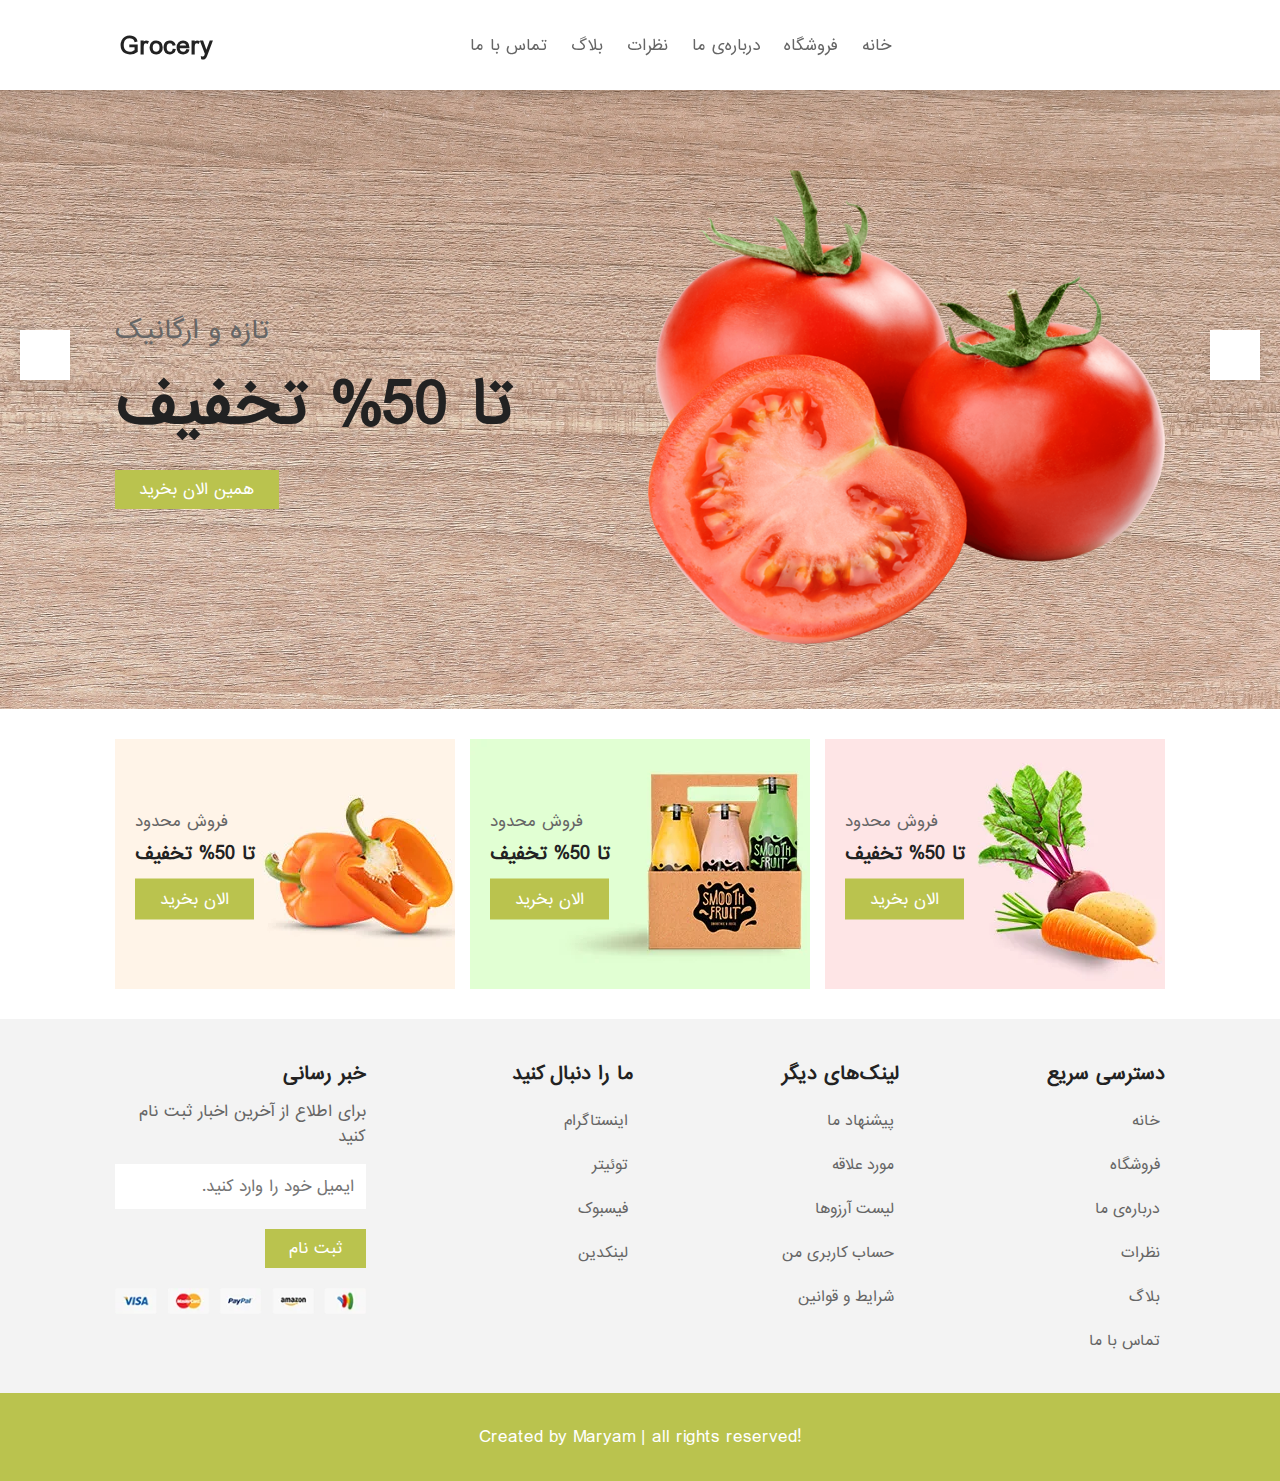
<file: index.html>
<!DOCTYPE html>
<html lang="en">
<head>
    <meta charset="UTF-8">
    <meta http-equiv="X-UA-Compatible" content="IE=edge">
    <meta name="viewport" content="width=device-width, initial-scale=1.0">
    <title>خوار و بار فروشی</title>
    <link rel="stylesheet" href="https://pro.fontawesome.com/releases/v5.10.0/css/all.css" integrity="sha384-AYmEC3Yw5cVb3ZcuHtOA93w35dYTsvhLPVnYs9eStHfGJvOvKxVfELGroGkvsg+p" crossorigin="anonymous"/>
    <!-- <link rel="stylesheet" href="css/fontawesome.css"> -->
    <link rel="stylesheet" href="css/style.css">
    
</head>
<body>

    <!-- ============ header section =========== -->
  <header class="header">
      <a href="index.html" class="logo">
          <i class="fas fa-shopping-basket"></i>
          Grocery</a>
        
        
        <nav class="navbar">
            <a href="index.html">خانه</a>
            <a href="shop.html">فروشگاه</a>
            <a href="about.html">درباره‌ی ما</a>
            <a href="review.html">نظرات</a>
            <a href="blog.html">بلاگ</a>
            <a href="contact.html">تماس با ما</a>

        </nav>

        <div class="icons">
            <div id="menu-btn" class="fas fa-bars icon"></div>
            <div id="search-btn" class="fas fa-search icon"></div>
            <div id="cart-btn" class="fas fa-shopping-cart icon"></div>
            <div id="login-btn" class="fas fa-user icon"></div>
        </div>

        <form action="" class="search-form">
            <input type="search" placeholder="جستجو..." id="search-box">
            <label for="search-box" class="fas fa-search"></label>
        </form>

        <div class="shopping-cart">
            <div class="box">
                <i class="fas fa-times"></i>
                <img src="images/cart-1.png" alt="">
                <div class="content">
                    <h3>شیر کم‌چرب</h3>
                    <span class="quantity">1</span>
                    <span class="multiply">x</span>
                    <span class="price">25,000 تومان</span>
                </div>
            </div>
            <div class="box">
                <i class="fas fa-times"></i>
                <img src="images/cart-2.png" alt="">
                <div class="content">
                    <h3>گوجه‌فرنگی تازه</h3>
                    <span class="quantity">1</span>
                    <span class="multiply">x</span>
                    <span class="price">25,000 تومان</span>
                </div>
            </div>
            <div class="box">
                <i class="fas fa-times"></i>
                <img src="images/cart-3.png" alt="">
                <div class="content">
                    <h3>هویج تازه</h3>
                    <span class="quantity">1</span>
                    <span class="multiply">x</span>
                    <span class="price">25,000 تومان</span>
                </div>
            </div>
            <h3 class="total">قیمت کل: <span>75,000</span></h3>
            <a href="#" class="btn">نهایی کردن خرید</a>
        </div>

        <form action="" class="login-form">
            <h3>فرم ورود</h3>
            <input type="email" placeholder=".ایمیل خود را وارد کنید" class="box">
            <input type="password" placeholder=".رمز خود را وارد کنید" class="box">
            <div class="remember">
                <input type="checkbox" name="" id="remember-me">
                <label for="remember-me">مرا به خاطر بسپار</label>
            </div>
            <input type="submit" value="Login" class="btn">
            <p>پسورد خود را فراموش کرده‌اید؟ <a href="#">اینجا کلیک کنید</a></p>
            <p>عضو سایت نیستید؟ <a href="#">عضویت در سایت</a></p>

        </form>
  </header> <!-- End of header-->






  <section class="home">

    <div class="slides-container">

        <div class="slide active">
            <div class="content">
                <span>تازه و ارگانیک</span>
                <h3>تا 50% تخفیف</h3>
                <a href="#" class="btn">همین الان بخرید</a>
            </div>
            <div class="image">
                <img src="images/home-img-1.png" alt="">
            </div>
        </div>

        <div class="slide">
            <div class="content">
                <span>تازه و ارگانیک</span>
                <h3>تا 50% تخفیف</h3>
                <a href="#" class="btn">همین الان بخرید</a>
            </div>
            <div class="image">
                <img src="images/home-img-2.png" alt="">
            </div>
        </div>

        <div class="slide">
            <div class="content">
                <span>تازه و ارگانیک</span>
                <h3>تا 50% تخفیف</h3>
                <a href="#" class="btn">همین الان بخرید</a>
            </div>
            <div class="image">
                <img src="images/home-img-3.png" alt="">
            </div>
        </div>
    </div>
    
    <div id="next-slide" class="fas fa-angle-right" onclick="next()"></div>
    <div id="prev-slide" class="fas fa-angle-left" onclick="prev()"></div>

  </section> <!-- end of home section-->

  <section class="banner-container">
      <div class="banner">
          <img src="images/banner-1.jpg" alt="">
          <div class="content">
              <span>فروش محدود</span>
              <h3>تا 50% تخفیف</h3>
              <a href="#" class="btn">الان بخرید</a>
          </div>
      </div>

      <div class="banner">
        <img src="images/banner-2.jpg" alt="">
        <div class="content">
            <span>فروش محدود</span>
            <h3>تا 50% تخفیف</h3>
            <a href="#" class="btn">الان بخرید</a>
        </div>
    </div>

    <div class="banner">
        <img src="images/banner-3.jpg" alt="">
        <div class="content">
            <span>فروش محدود</span>
            <h3>تا 50% تخفیف</h3>
            <a href="#" class="btn">الان بخرید</a>
        </div>
    </div>
  </section>




  <!-- ============  footer section ========= -->
  <section class="footer">
      <div class="box-container">

        <div class="box">
            <h3>دسترسی سریع</h3>
            <a href="index.html"> <i class="fas fa-arrow-left"></i> خانه</a>
            <a href="shop.html"> <i class="fas fa-arrow-left"></i> فروشگاه</a>
            <a href="about.html"> <i class="fas fa-arrow-left"></i> درباره‌ی ما</a>
            <a href="review.html"> <i class="fas fa-arrow-left"></i> نظرات</a>
            <a href="blog.html"> <i class="fas fa-arrow-left"></i> بلاگ</a>
            <a href="contact.html"> <i class="fas fa-arrow-left"></i> تماس با ما</a>
        </div>

        <div class="box">
            <h3>لینک‌های دیگر</h3>
            <a href="#"><i class="fas fa-arrow-left"></i>پیشنهاد ما</a>
            <a href="#"><i class="fas fa-arrow-left"></i> مورد علاقه</a>
            <a href="#"><i class="fas fa-arrow-left"></i> لیست آرزوها</a>
            <a href="#"><i class="fas fa-arrow-left"></i>حساب کاربری من</a>
            <a href="#"><i class="fas fa-arrow-left"></i>شرایط و قوانین</a>

        </div>

        <div class="box">
            <h3>ما را دنبال کنید</h3>
            <a href="#"><i class="fab fa-instagram"></i> اینستاگرام</a>
            <a href="#"><i class="fab fa-twitter"></i> توئیتر</a>
            <a href="#"><i class="fab fa-facebook-f"></i> فیسبوک</a>
            <a href="#"><i class="fab fa-linkedin"></i> لینکدین</a>

        </div>

        <div class="box">
            <h3>خبر رسانی</h3>
            <p>برای اطلاع از آخرین اخبار ثبت نام کنید</p>
            <form action="">
                <input type="email" placeholder="ایمیل خود را وارد کنید.">
                <input type="submit" value="ثبت نام" class="btn">
            </form>
            <img src="images/payment.png" class="payment" alt="">
        </div>
      </div>
  </section>
  <section class="credit"> Created by Maryam | all rights reserved!</section>

    
    <!-- <script src="js/fontawesome.js"></script> -->
    <script src="js/script.js"></script>
</body>
</html>
</file>
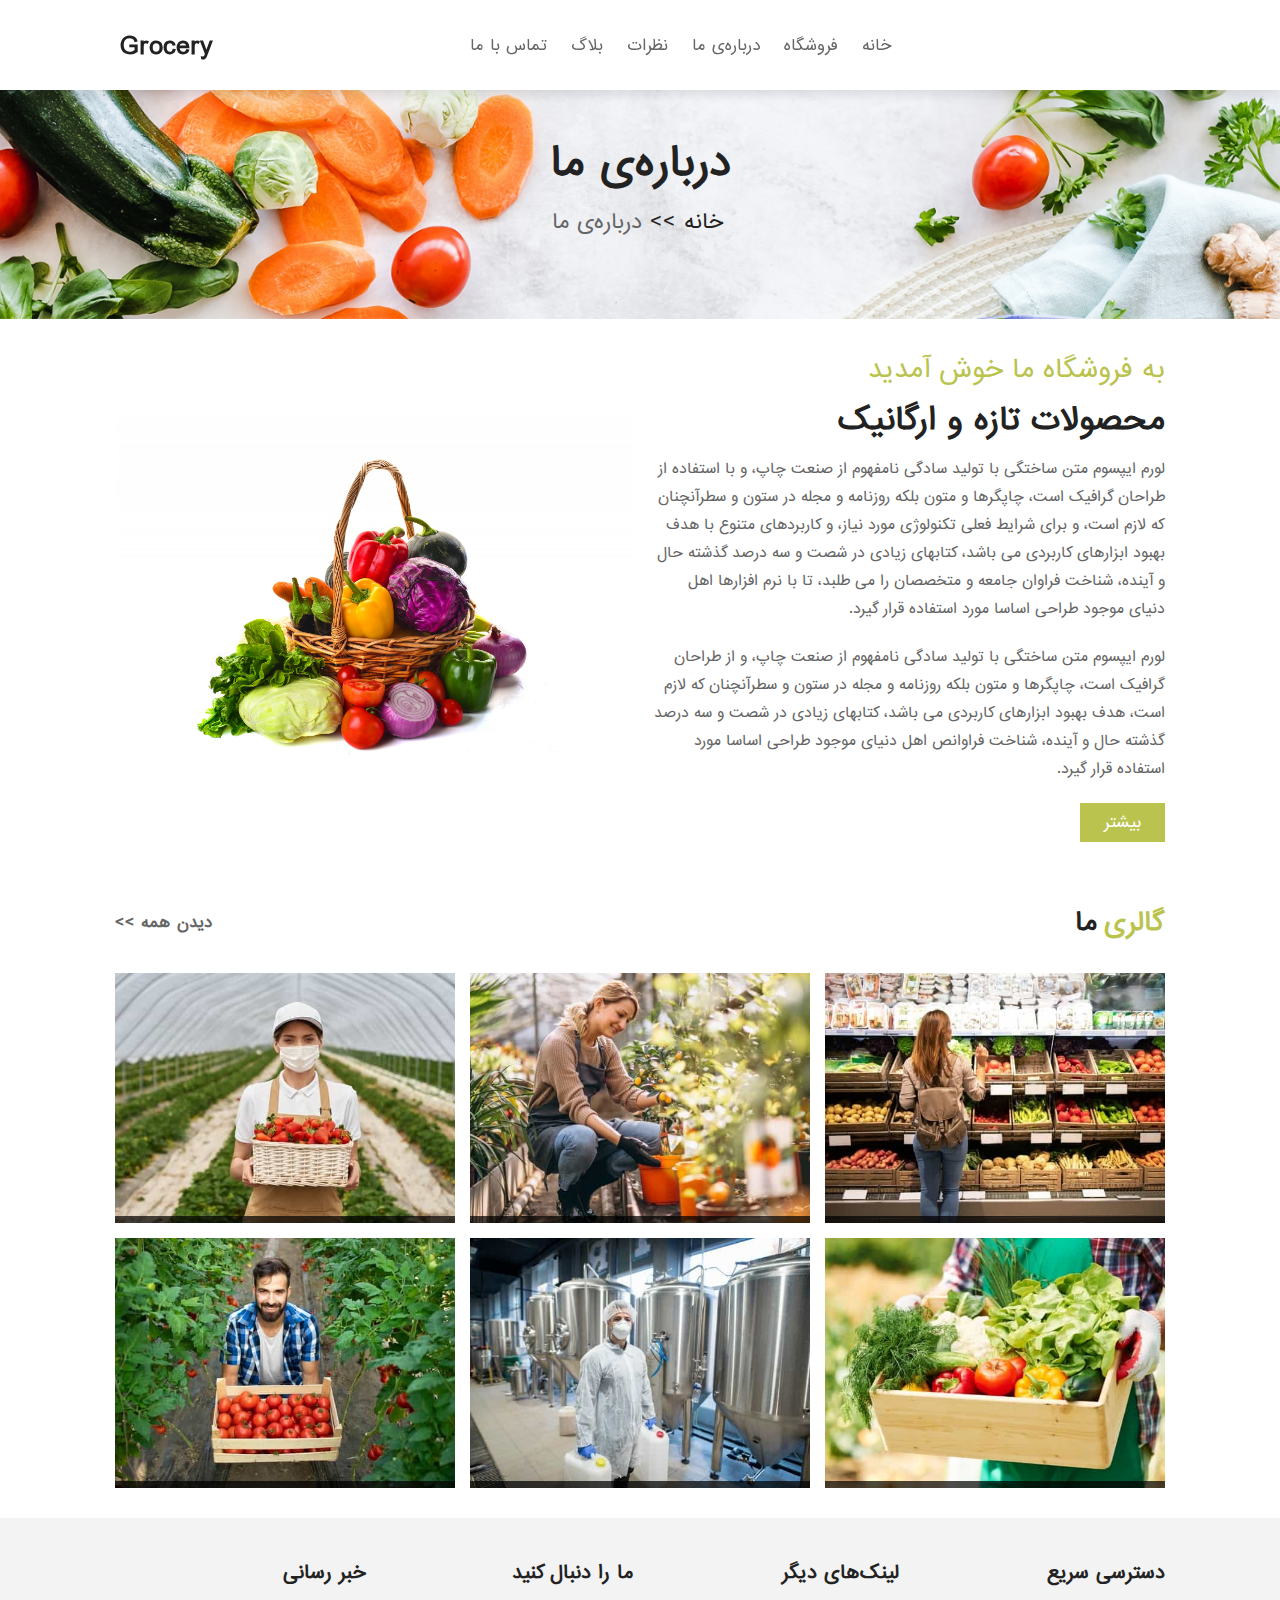
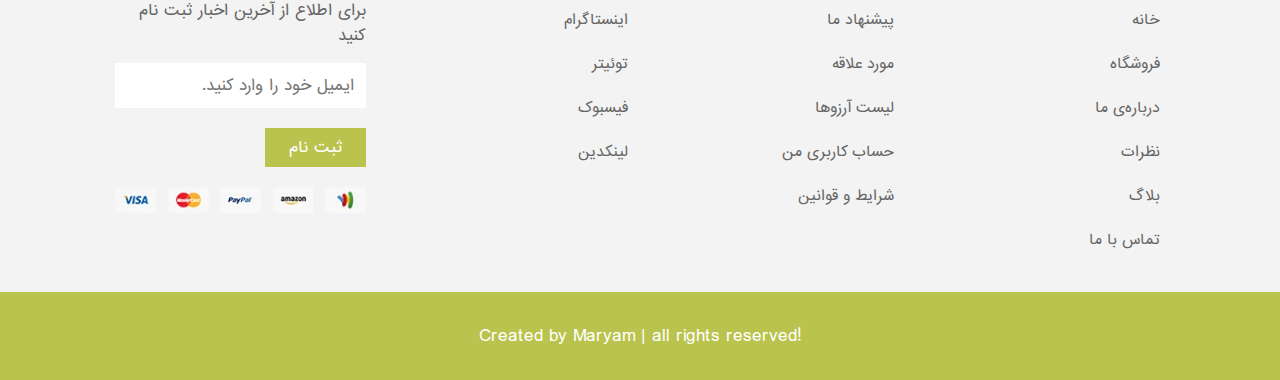
<file: about.html>
<!DOCTYPE html>
<html lang="en">
<head>
    <meta charset="UTF-8">
    <meta http-equiv="X-UA-Compatible" content="IE=edge">
    <meta name="viewport" content="width=device-width, initial-scale=1.0">
    <title>درباره‌ی ما</title>
    <link rel="stylesheet" href="https://pro.fontawesome.com/releases/v5.10.0/css/all.css" integrity="sha384-AYmEC3Yw5cVb3ZcuHtOA93w35dYTsvhLPVnYs9eStHfGJvOvKxVfELGroGkvsg+p" crossorigin="anonymous"/>
    <!-- <link rel="stylesheet" href="css/fontawesome.css"> -->
    <link rel="stylesheet" href="css/style.css">
    
</head>
<body>

    <!-- ============ header section =========== -->
  <header class="header">
      <a href="index.html" class="logo">
          <i class="fas fa-shopping-basket"></i>
          Grocery</a>
        
        
        <nav class="navbar">
            <a href="index.html">خانه</a>
            <a href="shop.html">فروشگاه</a>
            <a href="about.html">درباره‌ی ما</a>
            <a href="review.html">نظرات</a>
            <a href="blog.html">بلاگ</a>
            <a href="contact.html">تماس با ما</a>

        </nav>

        <div class="icons">
            <div id="menu-btn" class="fas fa-bars icon"></div>
            <div id="search-btn" class="fas fa-search icon"></div>
            <div id="cart-btn" class="fas fa-shopping-cart icon"></div>
            <div id="login-btn" class="fas fa-user icon"></div>
        </div>

        <form action="" class="search-form">
            <input type="search" placeholder="جستجو..." id="search-box">
            <label for="search-box" class="fas fa-search"></label>
        </form>

        <div class="shopping-cart">
            <div class="box">
                <i class="fas fa-times"></i>
                <img src="images/cart-1.png" alt="">
                <div class="content">
                    <h3>شیر کم‌چرب</h3>
                    <span class="quantity">1</span>
                    <span class="multiply">x</span>
                    <span class="price">25,000 تومان</span>
                </div>
            </div>
            <div class="box">
                <i class="fas fa-times"></i>
                <img src="images/cart-2.png" alt="">
                <div class="content">
                    <h3>گوجه‌فرنگی تازه</h3>
                    <span class="quantity">1</span>
                    <span class="multiply">x</span>
                    <span class="price">25,000 تومان</span>
                </div>
            </div>
            <div class="box">
                <i class="fas fa-times"></i>
                <img src="images/cart-3.png" alt="">
                <div class="content">
                    <h3>هویج تازه</h3>
                    <span class="quantity">1</span>
                    <span class="multiply">x</span>
                    <span class="price">25,000 تومان</span>
                </div>
            </div>
            <h3 class="total">قیمت کل: <span>75,000</span></h3>
            <a href="#" class="btn">نهایی کردن خرید</a>
        </div>

        <form action="" class="login-form">
            <h3>فرم ورود</h3>
            <input type="email" placeholder=".ایمیل خود را وارد کنید" class="box">
            <input type="password" placeholder=".رمز خود را وارد کنید" class="box">
            <div class="remember">
                <input type="checkbox" name="" id="remember-me">
                <label for="remember-me">مرا به خاطر بسپار</label>
            </div>
            <input type="submit" value="Login" class="btn">
            <p>پسورد خود را فراموش کرده‌اید؟ <a href="#">اینجا کلیک کنید</a></p>
            <p>عضو سایت نیستید؟ <a href="#">عضویت در سایت</a></p>

        </form>
  </header> <!-- End of header-->

  <!-- =============== heading section ========== -->
  <div class="heading">
    <h1>درباره‌ی ما</h1>
    <p> <a href="index.html">خانه >> </a> درباره‌ی ما</p>
</div> <!-- end of heading-->


<!-- ============== about section ================== -->
<section class="about">
    <div class="image">
        <img src="images/about-img.jpg" alt="">
    </div>

    <div class="content">
        <span>به فروشگاه ما خوش آمدید</span>
        <h3>محصولات تازه و ارگانیک</h3>
        <p>لورم ایپسوم متن ساختگی با تولید سادگی نامفهوم
            از صنعت چاپ، و با استفاده از طراحان گرافیک است، چاپگرها
            و متون بلکه روزنامه و مجله در ستون و سطرآنچنان که لازم است، و برای شرایط فعلی تکنولوژی
            مورد نیاز، و کاربردهای متنوع با هدف بهبود ابزارهای کاربردی می باشد،
            کتابهای زیادی در شصت و سه درصد گذشته حال و آینده، شناخت فراوان جامعه و متخصصان را می طلبد، 
            تا با نرم افزارها 
            اهل دنیای موجود طراحی اساسا مورد استفاده قرار گیرد.</p>
        <p>لورم ایپسوم متن ساختگی با تولید سادگی نامفهوم
            از صنعت چاپ،
            و از طراحان گرافیک است، چاپگرها و متون بلکه روزنامه و مجله در ستون و سطرآنچنان که لازم است،
            هدف بهبود ابزارهای کاربردی می باشد، کتابهای زیادی در شصت و سه درصد گذشته حال و آینده،
            شناخت فراوانص
            اهل دنیای موجود طراحی اساسا مورد استفاده قرار گیرد.</p>
        <a href="#" class="btn">بیشتر</a>   

    </div>
</section> <!-- end of about-->

<!-- ===================== gallery section ============ -->
<section class="gallery">
    <h1 class="title"><span> گالری</span>ما<a href="#">دیدن همه >> </a></h1>

    <div class="box-container">
        <div class="box">
            <img src="images/gallery-img-1.jpg" alt="">
            <div class="icons">
                <a href="#" class="fas fa-eye"></a>
                <a href="#" class="fas fa-heart"></a>
                <a href="#" class="fas fa-share-alt"></a>
            </div>
        </div>
    
        <div class="box">
            <img src="images/gallery-img-2.jpg" alt="">
            <div class="icons">
                <a href="#" class="fas fa-eye"></a>
                <a href="#" class="fas fa-heart"></a>
                <a href="#" class="fas fa-share-alt"></a>
            </div>
        </div>
    
        <div class="box">
            <img src="images/gallery-img-3.jpg" alt="">
            <div class="icons">
                <a href="#" class="fas fa-eye"></a>
                <a href="#" class="fas fa-heart"></a>
                <a href="#" class="fas fa-share-alt"></a>
            </div>
        </div>
    
        <div class="box">
            <img src="images/gallery-img-4.jpg" alt="">
            <div class="icons">
                <a href="#" class="fas fa-eye"></a>
                <a href="#" class="fas fa-heart"></a>
                <a href="#" class="fas fa-share-alt"></a>
            </div>
        </div>
    
        <div class="box">
            <img src="images/gallery-img-5.jpg" alt="">
            <div class="icons">
                <a href="#" class="fas fa-eye"></a>
                <a href="#" class="fas fa-heart"></a>
                <a href="#" class="fas fa-share-alt"></a>
            </div>
        </div>
    
        <div class="box">
            <img src="images/gallery-img-6.jpg" alt="">
            <div class="icons">
                <a href="#" class="fas fa-eye"></a>
                <a href="#" class="fas fa-heart"></a>
                <a href="#" class="fas fa-share-alt"></a>
            </div>
        </div>
    </div>
</section> <!-- end of gallery-->

  <!-- ============  footer section ========= -->
  <section class="footer">
      <div class="box-container">

        <div class="box">
            <h3>دسترسی سریع</h3>
            <a href="index.html"> <i class="fas fa-arrow-left"></i> خانه</a>
            <a href="shop.html"> <i class="fas fa-arrow-left"></i> فروشگاه</a>
            <a href="about.html"> <i class="fas fa-arrow-left"></i> درباره‌ی ما</a>
            <a href="review.html"> <i class="fas fa-arrow-left"></i> نظرات</a>
            <a href="blog.html"> <i class="fas fa-arrow-left"></i> بلاگ</a>
            <a href="contact.html"> <i class="fas fa-arrow-left"></i> تماس با ما</a>
        </div>

        <div class="box">
            <h3>لینک‌های دیگر</h3>
            <a href="#"><i class="fas fa-arrow-left"></i>پیشنهاد ما</a>
            <a href="#"><i class="fas fa-arrow-left"></i> مورد علاقه</a>
            <a href="#"><i class="fas fa-arrow-left"></i> لیست آرزوها</a>
            <a href="#"><i class="fas fa-arrow-left"></i>حساب کاربری من</a>
            <a href="#"><i class="fas fa-arrow-left"></i>شرایط و قوانین</a>

        </div>

        <div class="box">
            <h3>ما را دنبال کنید</h3>
            <a href="#"><i class="fab fa-instagram"></i> اینستاگرام</a>
            <a href="#"><i class="fab fa-twitter"></i> توئیتر</a>
            <a href="#"><i class="fab fa-facebook-f"></i> فیسبوک</a>
            <a href="#"><i class="fab fa-linkedin"></i> لینکدین</a>

        </div>

        <div class="box">
            <h3>خبر رسانی</h3>
            <p>برای اطلاع از آخرین اخبار ثبت نام کنید</p>
            <form action="">
                <input type="email" placeholder="ایمیل خود را وارد کنید.">
                <input type="submit" value="ثبت نام" class="btn">
            </form>
            <img src="images/payment.png" class="payment" alt="">
        </div>
      </div>
  </section>
  <section class="credit"> Created by Maryam | all rights reserved!</section>

    
    <!-- <script src="js/fontawesome.js"></script> -->
    <script src="js/script.js"></script>
</body>
</html>
</file>
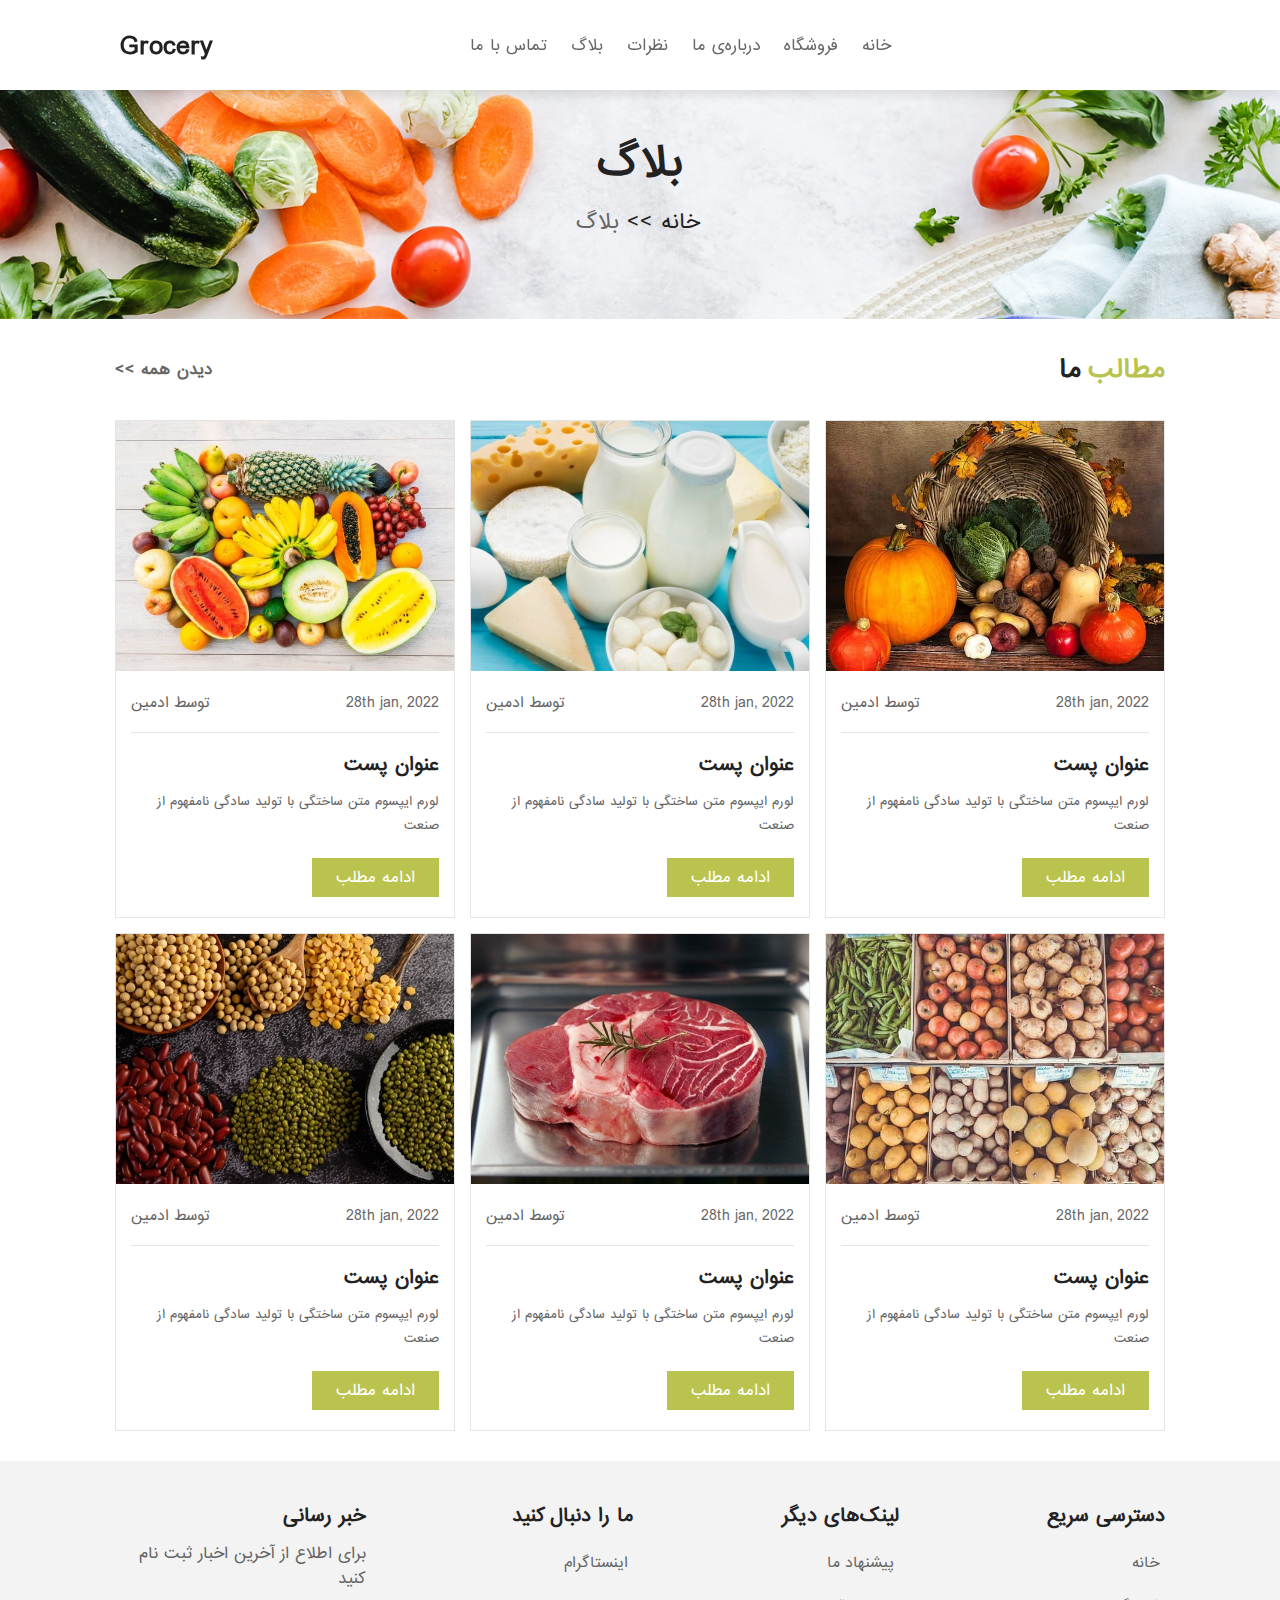
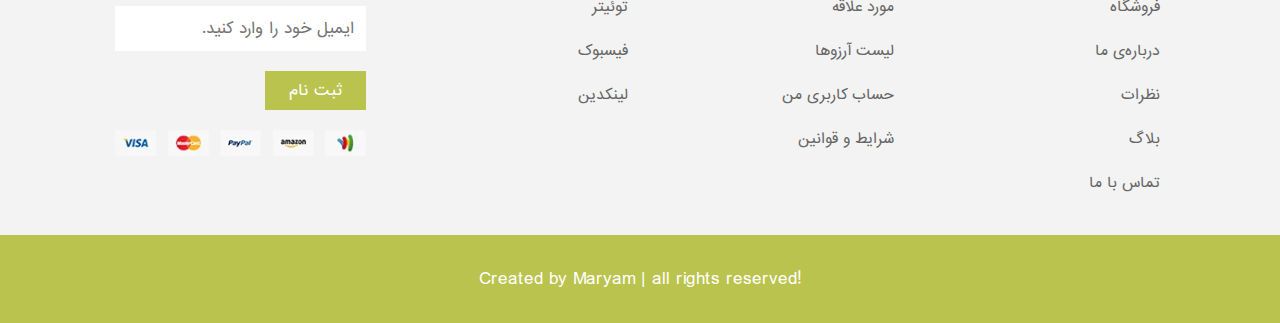
<file: blog.html>
<!DOCTYPE html>
<html lang="en">
<head>
    <meta charset="UTF-8">
    <meta http-equiv="X-UA-Compatible" content="IE=edge">
    <meta name="viewport" content="width=device-width, initial-scale=1.0">
    <title>بلاگ</title>
    <link rel="stylesheet" href="https://pro.fontawesome.com/releases/v5.10.0/css/all.css" integrity="sha384-AYmEC3Yw5cVb3ZcuHtOA93w35dYTsvhLPVnYs9eStHfGJvOvKxVfELGroGkvsg+p" crossorigin="anonymous"/>
    <!-- <link rel="stylesheet" href="css/fontawesome.css"> -->
    <link rel="stylesheet" href="css/style.css">
    
</head>
<body>

    <!-- ============ header section =========== -->
  <header class="header">
      <a href="index.html" class="logo">
          <i class="fas fa-shopping-basket"></i>
          Grocery</a>
        
        
        <nav class="navbar">
            <a href="index.html">خانه</a>
            <a href="shop.html">فروشگاه</a>
            <a href="about.html">درباره‌ی ما</a>
            <a href="review.html">نظرات</a>
            <a href="blog.html">بلاگ</a>
            <a href="contact.html">تماس با ما</a>

        </nav>

        <div class="icons">
            <div id="menu-btn" class="fas fa-bars icon"></div>
            <div id="search-btn" class="fas fa-search icon"></div>
            <div id="cart-btn" class="fas fa-shopping-cart icon"></div>
            <div id="login-btn" class="fas fa-user icon"></div>
        </div>

        <form action="" class="search-form">
            <input type="search" placeholder="جستجو..." id="search-box">
            <label for="search-box" class="fas fa-search"></label>
        </form>

        <div class="shopping-cart">
            <div class="box">
                <i class="fas fa-times"></i>
                <img src="images/cart-1.png" alt="">
                <div class="content">
                    <h3>شیر کم‌چرب</h3>
                    <span class="quantity">1</span>
                    <span class="multiply">x</span>
                    <span class="price">25,000 تومان</span>
                </div>
            </div>
            <div class="box">
                <i class="fas fa-times"></i>
                <img src="images/cart-2.png" alt="">
                <div class="content">
                    <h3>گوجه‌فرنگی تازه</h3>
                    <span class="quantity">1</span>
                    <span class="multiply">x</span>
                    <span class="price">25,000 تومان</span>
                </div>
            </div>
            <div class="box">
                <i class="fas fa-times"></i>
                <img src="images/cart-3.png" alt="">
                <div class="content">
                    <h3>هویج تازه</h3>
                    <span class="quantity">1</span>
                    <span class="multiply">x</span>
                    <span class="price">25,000 تومان</span>
                </div>
            </div>
            <h3 class="total">قیمت کل: <span>75,000</span></h3>
            <a href="#" class="btn">نهایی کردن خرید</a>
        </div>

        <form action="" class="login-form">
            <h3>فرم ورود</h3>
            <input type="email" placeholder=".ایمیل خود را وارد کنید" class="box">
            <input type="password" placeholder=".رمز خود را وارد کنید" class="box">
            <div class="remember">
                <input type="checkbox" name="" id="remember-me">
                <label for="remember-me">مرا به خاطر بسپار</label>
            </div>
            <input type="submit" value="Login" class="btn">
            <p>پسورد خود را فراموش کرده‌اید؟ <a href="#">اینجا کلیک کنید</a></p>
            <p>عضو سایت نیستید؟ <a href="#">عضویت در سایت</a></p>

        </form>
  </header> <!-- End of header-->

  <!-- =============== heading section ========== -->
  <div class="heading">
    <h1>بلاگ</h1>
    <p> <a href="index.html">خانه >> </a> بلاگ</p>
  </div> <!-- end of heading-->

  <!-- ============= blog section ============ -->

  <section class="blogs">
    <h1 class="title"><span> مطالب</span>ما<a href="#">دیدن همه >> </a></h1>
    <div class="box-container">

        <div class="box">
            <div class="image">
                <img src="images/blog-1.jpg" alt="">
            </div>
            <div class="content">
                <div class="icons">
                    <a href="#"><i class="fas fa-calendar"></i> 28th jan, 2022</a>
                    <a href="#"><i class="fas fa-user"></i> توسط ادمین </a>
                </div>
                <h3>عنوان پست</h3>
                <p>لورم ایپسوم متن ساختگی با تولید سادگی نامفهوم از صنعت </p>
                <a href="#" class="btn">ادامه مطلب</a>
            </div>
        </div>

        <div class="box">
            <div class="image">
                <img src="images/blog-2.jpg" alt="">
            </div>
            <div class="content">
                <div class="icons">
                    <a href="#"><i class="fas fa-calendar"></i> 28th jan, 2022</a>
                    <a href="#"><i class="fas fa-user"></i> توسط ادمین </a>
                </div>
                <h3>عنوان پست</h3>
                <p>لورم ایپسوم متن ساختگی با تولید سادگی نامفهوم از صنعت </p>
                <a href="#" class="btn">ادامه مطلب</a>
            </div>
        </div>

        <div class="box">
            <div class="image">
                <img src="images/blog-3.jpg" alt="">
            </div>
            <div class="content">
                <div class="icons">
                    <a href="#"><i class="fas fa-calendar"></i> 28th jan, 2022</a>
                    <a href="#"><i class="fas fa-user"></i> توسط ادمین </a>
                </div>
                <h3>عنوان پست</h3>
                <p>لورم ایپسوم متن ساختگی با تولید سادگی نامفهوم از صنعت </p>
                <a href="#" class="btn">ادامه مطلب</a>
            </div>
        </div>

        <div class="box">
            <div class="image">
                <img src="images/blog-4.jpg" alt="">
            </div>
            <div class="content">
                <div class="icons">
                    <a href="#"><i class="fas fa-calendar"></i> 28th jan, 2022</a>
                    <a href="#"><i class="fas fa-user"></i> توسط ادمین </a>
                </div>
                <h3>عنوان پست</h3>
                <p>لورم ایپسوم متن ساختگی با تولید سادگی نامفهوم از صنعت </p>
                <a href="#" class="btn">ادامه مطلب</a>
            </div>
        </div>

        <div class="box">
            <div class="image">
                <img src="images/blog-5.jpg" alt="">
            </div>
            <div class="content">
                <div class="icons">
                    <a href="#"><i class="fas fa-calendar"></i> 28th jan, 2022</a>
                    <a href="#"><i class="fas fa-user"></i> توسط ادمین </a>
                </div>
                <h3>عنوان پست</h3>
                <p>لورم ایپسوم متن ساختگی با تولید سادگی نامفهوم از صنعت </p>
                <a href="#" class="btn">ادامه مطلب</a>
            </div>
        </div>

        <div class="box">
            <div class="image">
                <img src="images/blog-6.jpg" alt="">
            </div>
            <div class="content">
                <div class="icons">
                    <a href="#"><i class="fas fa-calendar"></i> 28th jan, 2022</a>
                    <a href="#"><i class="fas fa-user"></i> توسط ادمین </a>
                </div>
                <h3>عنوان پست</h3>
                <p>لورم ایپسوم متن ساختگی با تولید سادگی نامفهوم از صنعت </p>
                <a href="#" class="btn">ادامه مطلب</a>
            </div>
        </div>
    </div>
  </section> <!-- end of blog-->

  <!-- ============  footer section ========= -->
  <section class="footer">
      <div class="box-container">

        <div class="box">
            <h3>دسترسی سریع</h3>
            <a href="index.html"> <i class="fas fa-arrow-left"></i> خانه</a>
            <a href="shop.html"> <i class="fas fa-arrow-left"></i> فروشگاه</a>
            <a href="about.html"> <i class="fas fa-arrow-left"></i> درباره‌ی ما</a>
            <a href="review.html"> <i class="fas fa-arrow-left"></i> نظرات</a>
            <a href="blog.html"> <i class="fas fa-arrow-left"></i> بلاگ</a>
            <a href="contact.html"> <i class="fas fa-arrow-left"></i> تماس با ما</a>
        </div>

        <div class="box">
            <h3>لینک‌های دیگر</h3>
            <a href="#"><i class="fas fa-arrow-left"></i>پیشنهاد ما</a>
            <a href="#"><i class="fas fa-arrow-left"></i> مورد علاقه</a>
            <a href="#"><i class="fas fa-arrow-left"></i> لیست آرزوها</a>
            <a href="#"><i class="fas fa-arrow-left"></i>حساب کاربری من</a>
            <a href="#"><i class="fas fa-arrow-left"></i>شرایط و قوانین</a>

        </div>

        <div class="box">
            <h3>ما را دنبال کنید</h3>
            <a href="#"><i class="fab fa-instagram"></i> اینستاگرام</a>
            <a href="#"><i class="fab fa-twitter"></i> توئیتر</a>
            <a href="#"><i class="fab fa-facebook-f"></i> فیسبوک</a>
            <a href="#"><i class="fab fa-linkedin"></i> لینکدین</a>

        </div>

        <div class="box">
            <h3>خبر رسانی</h3>
            <p>برای اطلاع از آخرین اخبار ثبت نام کنید</p>
            <form action="">
                <input type="email" placeholder="ایمیل خود را وارد کنید.">
                <input type="submit" value="ثبت نام" class="btn">
            </form>
            <img src="images/payment.png" class="payment" alt="">
        </div>
      </div>
  </section>
  <section class="credit"> Created by Maryam | all rights reserved!</section>

    
    <!-- <script src="js/fontawesome.js"></script> -->
    <script src="js/script.js"></script>
</body>
</html>
</file>
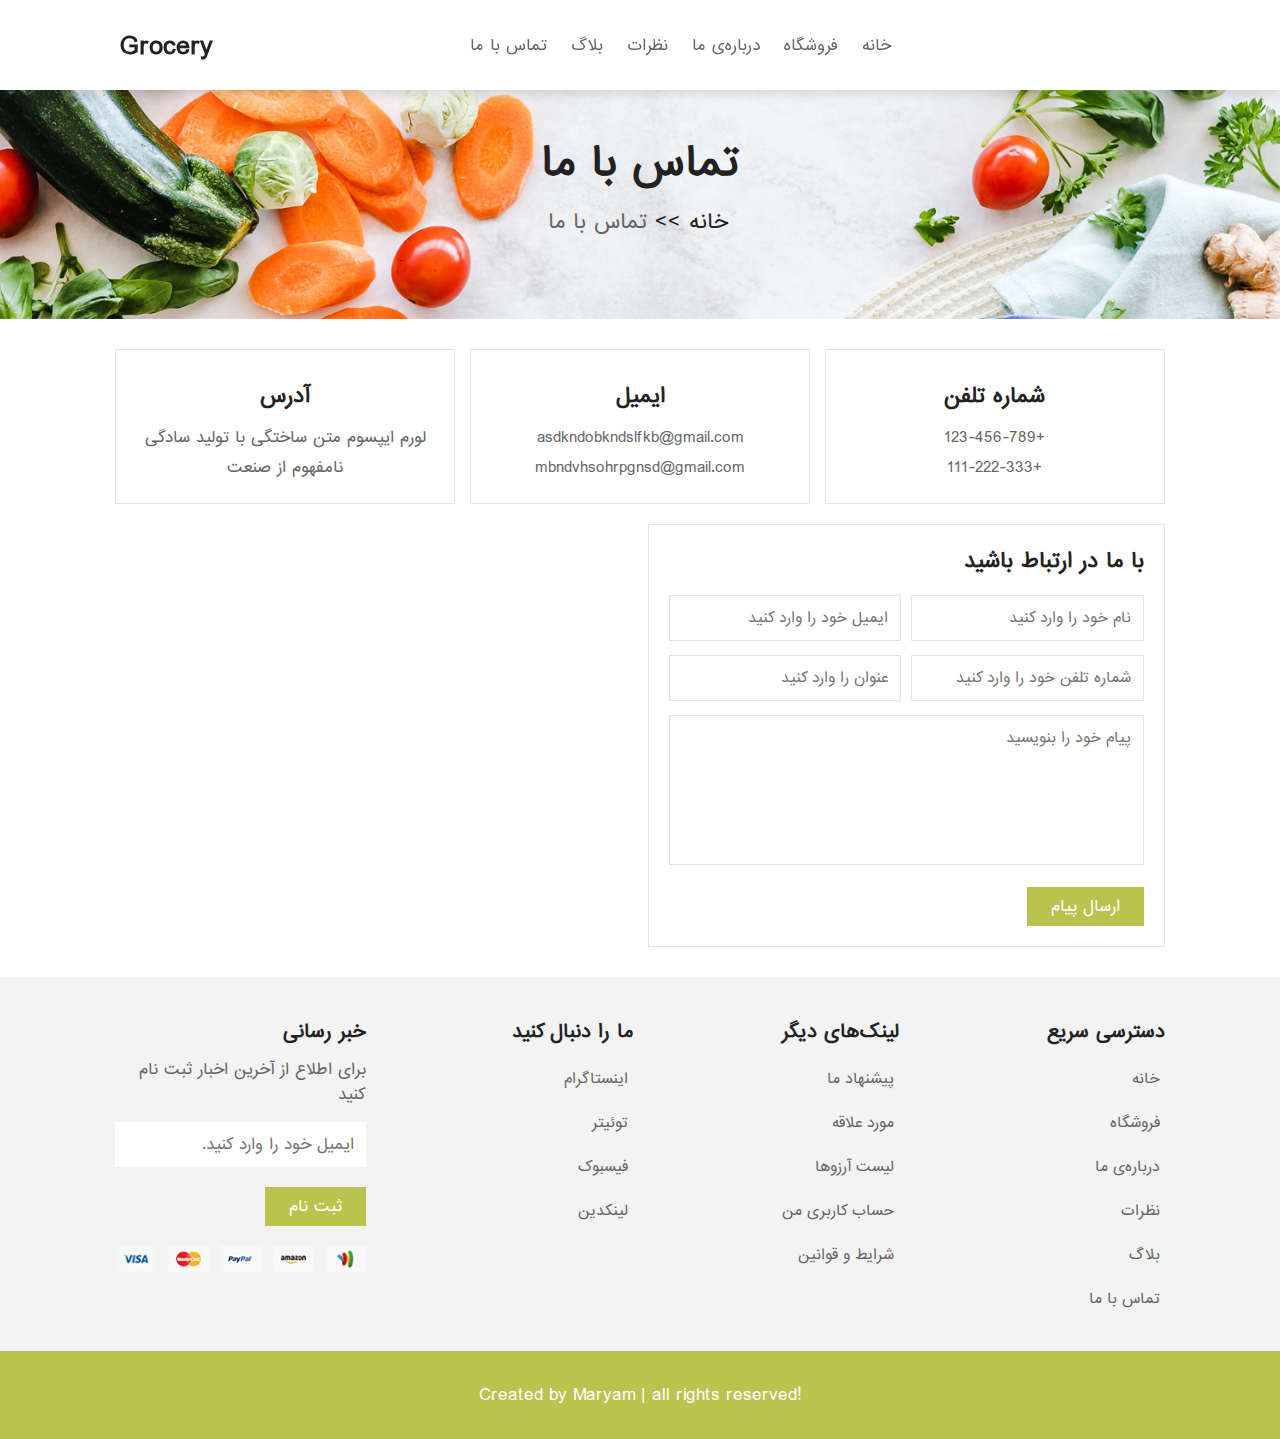
<file: contact.html>
<!DOCTYPE html>
<html lang="en">
<head>
    <meta charset="UTF-8">
    <meta http-equiv="X-UA-Compatible" content="IE=edge">
    <meta name="viewport" content="width=device-width, initial-scale=1.0">
    <title>تماس با ما</title>
    <link rel="stylesheet" href="https://pro.fontawesome.com/releases/v5.10.0/css/all.css" integrity="sha384-AYmEC3Yw5cVb3ZcuHtOA93w35dYTsvhLPVnYs9eStHfGJvOvKxVfELGroGkvsg+p" crossorigin="anonymous"/>
    <!-- <link rel="stylesheet" href="css/fontawesome.css"> -->
    <link rel="stylesheet" href="css/style.css">
    
</head>
<body>

    <!-- ============ header section =========== -->
  <header class="header">
      <a href="index.html" class="logo">
          <i class="fas fa-shopping-basket"></i>
          Grocery</a>
        
        
        <nav class="navbar">
            <a href="index.html">خانه</a>
            <a href="shop.html">فروشگاه</a>
            <a href="about.html">درباره‌ی ما</a>
            <a href="review.html">نظرات</a>
            <a href="blog.html">بلاگ</a>
            <a href="contact.html">تماس با ما</a>

        </nav>

        <div class="icons">
            <div id="menu-btn" class="fas fa-bars icon"></div>
            <div id="search-btn" class="fas fa-search icon"></div>
            <div id="cart-btn" class="fas fa-shopping-cart icon"></div>
            <div id="login-btn" class="fas fa-user icon"></div>
        </div>

        <form action="" class="search-form">
            <input type="search" placeholder="جستجو..." id="search-box">
            <label for="search-box" class="fas fa-search"></label>
        </form>

        <div class="shopping-cart">
            <div class="box">
                <i class="fas fa-times"></i>
                <img src="images/cart-1.png" alt="">
                <div class="content">
                    <h3>شیر کم‌چرب</h3>
                    <span class="quantity">1</span>
                    <span class="multiply">x</span>
                    <span class="price">25,000 تومان</span>
                </div>
            </div>
            <div class="box">
                <i class="fas fa-times"></i>
                <img src="images/cart-2.png" alt="">
                <div class="content">
                    <h3>گوجه‌فرنگی تازه</h3>
                    <span class="quantity">1</span>
                    <span class="multiply">x</span>
                    <span class="price">25,000 تومان</span>
                </div>
            </div>
            <div class="box">
                <i class="fas fa-times"></i>
                <img src="images/cart-3.png" alt="">
                <div class="content">
                    <h3>هویج تازه</h3>
                    <span class="quantity">1</span>
                    <span class="multiply">x</span>
                    <span class="price">25,000 تومان</span>
                </div>
            </div>
            <h3 class="total">قیمت کل: <span>75,000</span></h3>
            <a href="#" class="btn">نهایی کردن خرید</a>
        </div>

        <form action="" class="login-form">
            <h3>فرم ورود</h3>
            <input type="email" placeholder=".ایمیل خود را وارد کنید" class="box">
            <input type="password" placeholder=".رمز خود را وارد کنید" class="box">
            <div class="remember">
                <input type="checkbox" name="" id="remember-me">
                <label for="remember-me">مرا به خاطر بسپار</label>
            </div>
            <input type="submit" value="Login" class="btn">
            <p>پسورد خود را فراموش کرده‌اید؟ <a href="#">اینجا کلیک کنید</a></p>
            <p>عضو سایت نیستید؟ <a href="#">عضویت در سایت</a></p>

        </form>
  </header> <!-- End of header-->

  <!-- =============== heading section ========== -->
  <div class="heading">
    <h1>تماس با ما</h1>
    <p> <a href="index.html">خانه >> </a> تماس با ما</p>
  </div> <!-- end of heading-->

  <!-- =================== contact section ============= -->
  <section class="contact">

    <div class="icons-container">
        <div class="icons">
            <i class="fas fa-phone"></i>
            <h3>شماره تلفن</h3>
            <p>+123-456-789</p>
            <p>+111-222-333</p>
        </div>

        <div class="icons">
            <i class="fas fa-envelope"></i>
            <h3>ایمیل</h3>
            <p>asdkndobkndslfkb@gmail.com</p>
            <p>mbndvhsohrpgnsd@gmail.com</p>
        </div>

        <div class="icons">
            <i class="fas fa-map-marker-alt"></i>
            <h3> آدرس</h3>
            <p>لورم ایپسوم متن ساختگی با تولید سادگی نامفهوم از صنعت </p>
            
        </div>
    </div>

    <div class="row">
        <form action="">
            <h3>با ما در ارتباط باشید</h3>
            <div class="inputbox">
                <input type="text" placeholder="نام خود را وارد کنید" class="box">
                <input type="email" placeholder="ایمیل خود را وارد کنید" class="box">
            </div>
            <div class="inputbox">
                <input type="number" placeholder="شماره تلفن خود را وارد کنید" class="box">
                <input type="text" placeholder="عنوان را وارد کنید" class="box">
            </div>
            <textarea placeholder="پیام خود را بنویسید" cols="30" rows="10"></textarea>
            <input type="submit" value="ارسال پیام" class="btn">
        </form>

        <iframe class="map" src="https://www.google.com/maps/embed?pb=!1m18!1m12!1m3!1d3174.6639830472786!2d49.58258691509067!3d37.27939439827835!2m3!1f0!2f0!3f0!3m2!1i1024!2i768!4f13.1!3m3!1m2!1s0x3ff56273f03e97b7%3A0x47a12dca21b0b50a!2sShahrdari%20Square%2C%20Rasht%2C%20Iran!5e0!3m2!1sen!2s!4v1643393292408!5m2!1sen!2s">
        </iframe>
    </div>
  </section>


  <!-- ============  footer section ========= -->
  <section class="footer">
      <div class="box-container">

        <div class="box">
            <h3>دسترسی سریع</h3>
            <a href="index.html"> <i class="fas fa-arrow-left"></i> خانه</a>
            <a href="shop.html"> <i class="fas fa-arrow-left"></i> فروشگاه</a>
            <a href="about.html"> <i class="fas fa-arrow-left"></i> درباره‌ی ما</a>
            <a href="review.html"> <i class="fas fa-arrow-left"></i> نظرات</a>
            <a href="blog.html"> <i class="fas fa-arrow-left"></i> بلاگ</a>
            <a href="contact.html"> <i class="fas fa-arrow-left"></i> تماس با ما</a>
        </div>

        <div class="box">
            <h3>لینک‌های دیگر</h3>
            <a href="#"><i class="fas fa-arrow-left"></i>پیشنهاد ما</a>
            <a href="#"><i class="fas fa-arrow-left"></i> مورد علاقه</a>
            <a href="#"><i class="fas fa-arrow-left"></i> لیست آرزوها</a>
            <a href="#"><i class="fas fa-arrow-left"></i>حساب کاربری من</a>
            <a href="#"><i class="fas fa-arrow-left"></i>شرایط و قوانین</a>

        </div>

        <div class="box">
            <h3>ما را دنبال کنید</h3>
            <a href="#"><i class="fab fa-instagram"></i> اینستاگرام</a>
            <a href="#"><i class="fab fa-twitter"></i> توئیتر</a>
            <a href="#"><i class="fab fa-facebook-f"></i> فیسبوک</a>
            <a href="#"><i class="fab fa-linkedin"></i> لینکدین</a>

        </div>

        <div class="box">
            <h3>خبر رسانی</h3>
            <p>برای اطلاع از آخرین اخبار ثبت نام کنید</p>
            <form action="">
                <input type="email" placeholder="ایمیل خود را وارد کنید.">
                <input type="submit" value="ثبت نام" class="btn">
            </form>
            <img src="images/payment.png" class="payment" alt="">
        </div>
      </div>
  </section>
  <section class="credit"> Created by Maryam | all rights reserved!</section>

    
    <!-- <script src="js/fontawesome.js"></script> -->
    <script src="js/script.js"></script>
</body>
</html>
</file>
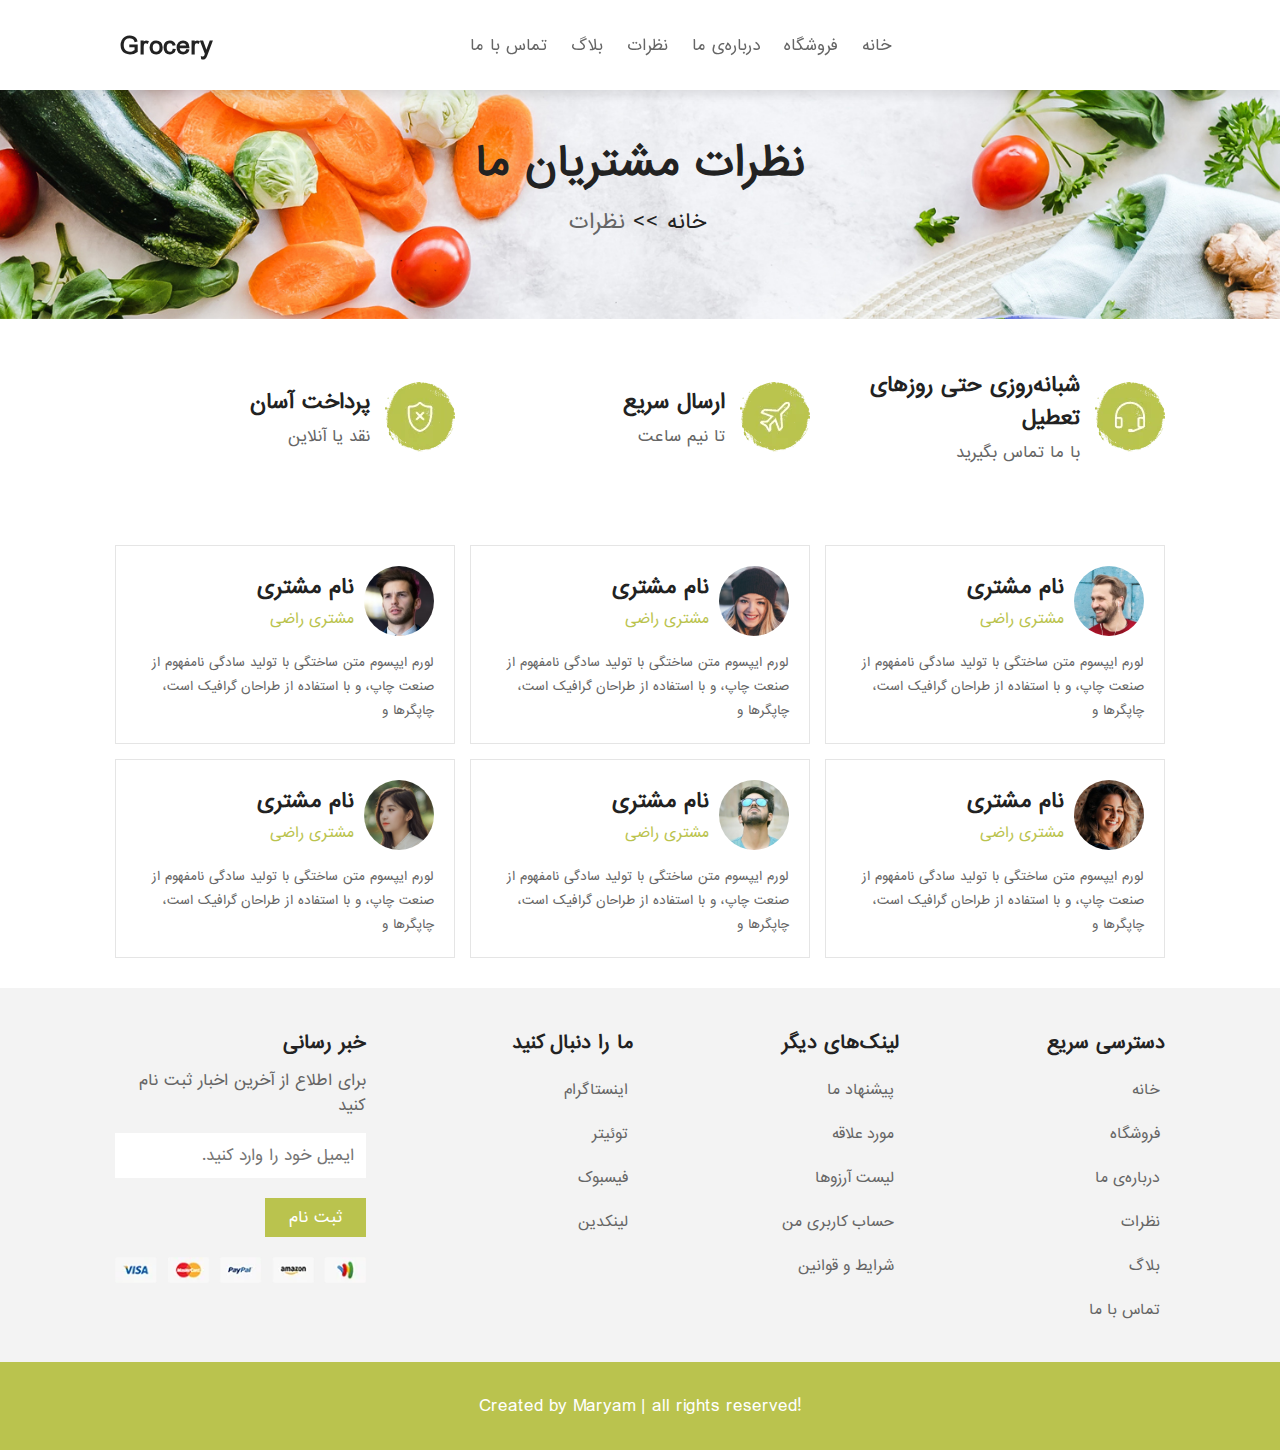
<file: review.html>
<!DOCTYPE html>
<html lang="en">
<head>
    <meta charset="UTF-8">
    <meta http-equiv="X-UA-Compatible" content="IE=edge">
    <meta name="viewport" content="width=device-width, initial-scale=1.0">
    <title>نظرات</title>
    <link rel="stylesheet" href="https://pro.fontawesome.com/releases/v5.10.0/css/all.css" integrity="sha384-AYmEC3Yw5cVb3ZcuHtOA93w35dYTsvhLPVnYs9eStHfGJvOvKxVfELGroGkvsg+p" crossorigin="anonymous"/>
    <!-- <link rel="stylesheet" href="css/fontawesome.css"> -->
    <link rel="stylesheet" href="css/style.css">
    
</head>
<body>

    <!-- ============ header section =========== -->
  <header class="header">
      <a href="index.html" class="logo">
          <i class="fas fa-shopping-basket"></i>
          Grocery</a>
        
        
        <nav class="navbar">
            <a href="index.html">خانه</a>
            <a href="shop.html">فروشگاه</a>
            <a href="about.html">درباره‌ی ما</a>
            <a href="review.html">نظرات</a>
            <a href="blog.html">بلاگ</a>
            <a href="contact.html">تماس با ما</a>

        </nav>

        <div class="icons">
            <div id="menu-btn" class="fas fa-bars icon"></div>
            <div id="search-btn" class="fas fa-search icon"></div>
            <div id="cart-btn" class="fas fa-shopping-cart icon"></div>
            <div id="login-btn" class="fas fa-user icon"></div>
        </div>

        <form action="" class="search-form">
            <input type="search" placeholder="جستجو..." id="search-box">
            <label for="search-box" class="fas fa-search"></label>
        </form>

        <div class="shopping-cart">
            <div class="box">
                <i class="fas fa-times"></i>
                <img src="images/cart-1.png" alt="">
                <div class="content">
                    <h3>شیر کم‌چرب</h3>
                    <span class="quantity">1</span>
                    <span class="multiply">x</span>
                    <span class="price">25,000 تومان</span>
                </div>
            </div>
            <div class="box">
                <i class="fas fa-times"></i>
                <img src="images/cart-2.png" alt="">
                <div class="content">
                    <h3>گوجه‌فرنگی تازه</h3>
                    <span class="quantity">1</span>
                    <span class="multiply">x</span>
                    <span class="price">25,000 تومان</span>
                </div>
            </div>
            <div class="box">
                <i class="fas fa-times"></i>
                <img src="images/cart-3.png" alt="">
                <div class="content">
                    <h3>هویج تازه</h3>
                    <span class="quantity">1</span>
                    <span class="multiply">x</span>
                    <span class="price">25,000 تومان</span>
                </div>
            </div>
            <h3 class="total">قیمت کل: <span>75,000</span></h3>
            <a href="#" class="btn">نهایی کردن خرید</a>
        </div>

        <form action="" class="login-form">
            <h3>فرم ورود</h3>
            <input type="email" placeholder=".ایمیل خود را وارد کنید" class="box">
            <input type="password" placeholder=".رمز خود را وارد کنید" class="box">
            <div class="remember">
                <input type="checkbox" name="" id="remember-me">
                <label for="remember-me">مرا به خاطر بسپار</label>
            </div>
            <input type="submit" value="Login" class="btn">
            <p>پسورد خود را فراموش کرده‌اید؟ <a href="#">اینجا کلیک کنید</a></p>
            <p>عضو سایت نیستید؟ <a href="#">عضویت در سایت</a></p>

        </form>
  </header> <!-- End of header-->

  <!-- =============== heading section ========== -->
  <div class="heading">
    <h1> نظرات مشتریان ما</h1>
    <p> <a href="index.html">خانه >> </a> نظرات</p>
  </div> <!-- end of heading-->

  <!-- ============ info section ============ -->
  <section class="info-container">

      <div class="info">
        <img src="images/icon-2.png" alt="">
        <div class="content">
            <h3>شبانه‌روزی حتی روزهای تعطیل</h3>
            <span>با ما تماس بگیرید</span>
        </div>
    </div>

      <div class="info">
          <img src="images/icon-1.png" alt="">
          <div class="content">
              <h3>ارسال سریع</h3>
              <span>تا نیم ساعت</span>
          </div>
      </div>


    <div class="info">
        <img src="images/icon-3.png" alt="">
        <div class="content">
            <h3>پرداخت آسان</h3>
            <span>نقد یا آنلاین</span>
        </div>
    </div>
  </section> <!-- end of info-->

  <!-- ============== review section ====== -->

  <section class="review">
      <div class="box">
          <div class="user">
              <img src="images/pic-1.png" alt="">
              <div class="info">
                  <h3>نام مشتری</h3>
                  <span>مشتری راضی</span>
              </div>
          </div>
          <p>لورم ایپسوم متن ساختگی با تولید سادگی نامفهوم از صنعت چاپ، و با استفاده از طراحان گرافیک است، چاپگرها و  </p>
      </div>

      <div class="box">
        <div class="user">
            <img src="images/pic-2.png" alt="">
            <div class="info">
                <h3>نام مشتری</h3>
                <span>مشتری راضی</span>
            </div>
        </div>
        <p>لورم ایپسوم متن ساختگی با تولید سادگی نامفهوم از صنعت چاپ، و با استفاده از طراحان گرافیک است، چاپگرها و </p>
    </div>

    <div class="box">
        <div class="user">
            <img src="images/pic-3.png" alt="">
            <div class="info">
                <h3>نام مشتری</h3>
                <span>مشتری راضی</span>
            </div>
        </div>
        <p>لورم ایپسوم متن ساختگی با تولید سادگی نامفهوم از صنعت چاپ، و با استفاده از طراحان گرافیک است، چاپگرها و  </p>
    </div>

    <div class="box">
        <div class="user">
            <img src="images/pic-4.png" alt="">
            <div class="info">
                <h3>نام مشتری</h3>
                <span>مشتری راضی</span>
            </div>
        </div>
        <p>لورم ایپسوم متن ساختگی با تولید سادگی نامفهوم از صنعت چاپ، و با استفاده از طراحان گرافیک است، چاپگرها و  </p>
    </div>

    <div class="box">
        <div class="user">
            <img src="images/pic-5.png" alt="">
            <div class="info">
                <h3>نام مشتری</h3>
                <span>مشتری راضی</span>
            </div>
        </div>
        <p>لورم ایپسوم متن ساختگی با تولید سادگی نامفهوم از صنعت چاپ، و با استفاده از طراحان گرافیک است، چاپگرها و  </p>
    </div>

    <div class="box">
        <div class="user">
            <img src="images/pic-6.png" alt="">
            <div class="info">
                <h3>نام مشتری</h3>
                <span>مشتری راضی</span>
            </div>
        </div>
        <p>لورم ایپسوم متن ساختگی با تولید سادگی نامفهوم از صنعت چاپ، و با استفاده از طراحان گرافیک است، چاپگرها و  </p>
    </div>
  </section> <!-- end of review-->


  <!-- ============  footer section ========= -->
  <section class="footer">
      <div class="box-container">

        <div class="box">
            <h3>دسترسی سریع</h3>
            <a href="index.html"> <i class="fas fa-arrow-left"></i> خانه</a>
            <a href="shop.html"> <i class="fas fa-arrow-left"></i> فروشگاه</a>
            <a href="about.html"> <i class="fas fa-arrow-left"></i> درباره‌ی ما</a>
            <a href="review.html"> <i class="fas fa-arrow-left"></i> نظرات</a>
            <a href="blog.html"> <i class="fas fa-arrow-left"></i> بلاگ</a>
            <a href="contact.html"> <i class="fas fa-arrow-left"></i> تماس با ما</a>
        </div>

        <div class="box">
            <h3>لینک‌های دیگر</h3>
            <a href="#"><i class="fas fa-arrow-left"></i>پیشنهاد ما</a>
            <a href="#"><i class="fas fa-arrow-left"></i> مورد علاقه</a>
            <a href="#"><i class="fas fa-arrow-left"></i> لیست آرزوها</a>
            <a href="#"><i class="fas fa-arrow-left"></i>حساب کاربری من</a>
            <a href="#"><i class="fas fa-arrow-left"></i>شرایط و قوانین</a>

        </div>

        <div class="box">
            <h3>ما را دنبال کنید</h3>
            <a href="#"><i class="fab fa-instagram"></i> اینستاگرام</a>
            <a href="#"><i class="fab fa-twitter"></i> توئیتر</a>
            <a href="#"><i class="fab fa-facebook-f"></i> فیسبوک</a>
            <a href="#"><i class="fab fa-linkedin"></i> لینکدین</a>

        </div>

        <div class="box">
            <h3>خبر رسانی</h3>
            <p>برای اطلاع از آخرین اخبار ثبت نام کنید</p>
            <form action="">
                <input type="email" placeholder="ایمیل خود را وارد کنید.">
                <input type="submit" value="ثبت نام" class="btn">
            </form>
            <img src="images/payment.png" class="payment" alt="">
        </div>
      </div>
  </section>
  <section class="credit"> Created by Maryam | all rights reserved!</section>

    
    <!-- <script src="js/fontawesome.js"></script> -->
    <script src="js/script.js"></script>
</body>
</html>
</file>
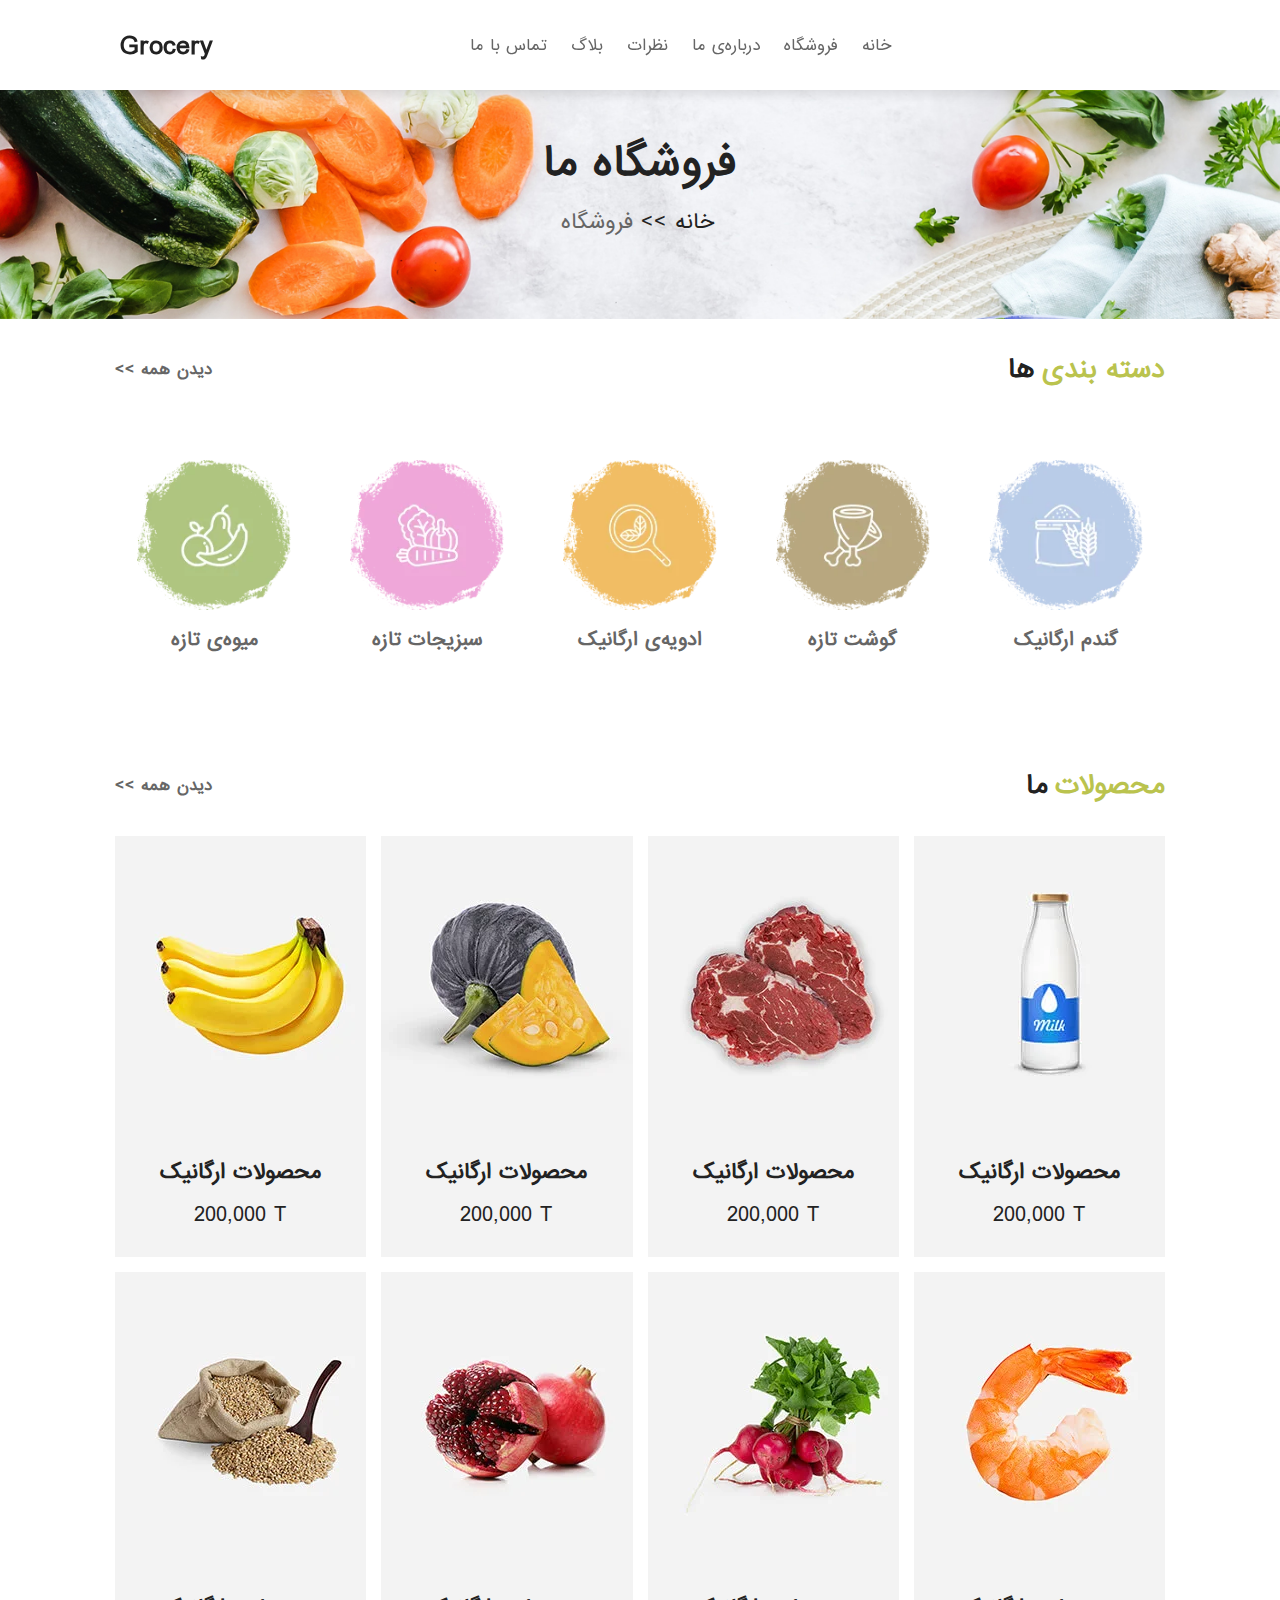
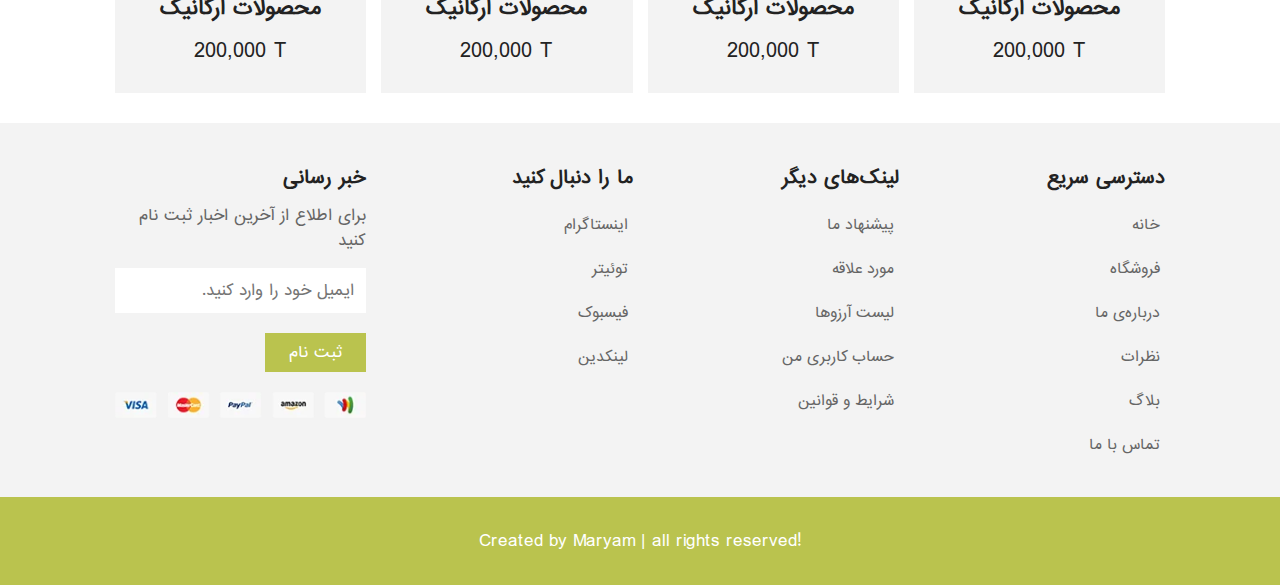
<file: shop.html>
<!DOCTYPE html>
<html lang="en">
<head>
    <meta charset="UTF-8">
    <meta http-equiv="X-UA-Compatible" content="IE=edge">
    <meta name="viewport" content="width=device-width, initial-scale=1.0">
    <title>فروشگاه</title>
    <link rel="stylesheet" href="https://pro.fontawesome.com/releases/v5.10.0/css/all.css" integrity="sha384-AYmEC3Yw5cVb3ZcuHtOA93w35dYTsvhLPVnYs9eStHfGJvOvKxVfELGroGkvsg+p" crossorigin="anonymous"/>
    <!-- <link rel="stylesheet" href="css/fontawesome.css"> -->
    <link rel="stylesheet" href="css/style.css">
    
</head>
<body>

    <!-- ============ header section =========== -->
  <header class="header">
      <a href="index.html" class="logo">
          <i class="fas fa-shopping-basket"></i>
          Grocery</a>
        
        
        <nav class="navbar">
            <a href="index.html">خانه</a>
            <a href="shop.html">فروشگاه</a>
            <a href="about.html">درباره‌ی ما</a>
            <a href="review.html">نظرات</a>
            <a href="blog.html">بلاگ</a>
            <a href="contact.html">تماس با ما</a>

        </nav>

        <div class="icons">
            <div id="menu-btn" class="fas fa-bars icon"></div>
            <div id="search-btn" class="fas fa-search icon"></div>
            <div id="cart-btn" class="fas fa-shopping-cart icon"></div>
            <div id="login-btn" class="fas fa-user icon"></div>
        </div>

        <form action="" class="search-form">
            <input type="search" placeholder="جستجو..." id="search-box">
            <label for="search-box" class="fas fa-search"></label>
        </form>

        <div class="shopping-cart">
            <div class="box">
                <i class="fas fa-times"></i>
                <img src="images/cart-1.png" alt="">
                <div class="content">
                    <h3>شیر کم‌چرب</h3>
                    <span class="quantity">1</span>
                    <span class="multiply">x</span>
                    <span class="price">25,000 تومان</span>
                </div>
            </div>
            <div class="box">
                <i class="fas fa-times"></i>
                <img src="images/cart-2.png" alt="">
                <div class="content">
                    <h3>گوجه‌فرنگی تازه</h3>
                    <span class="quantity">1</span>
                    <span class="multiply">x</span>
                    <span class="price">25,000 تومان</span>
                </div>
            </div>
            <div class="box">
                <i class="fas fa-times"></i>
                <img src="images/cart-3.png" alt="">
                <div class="content">
                    <h3>هویج تازه</h3>
                    <span class="quantity">1</span>
                    <span class="multiply">x</span>
                    <span class="price">25,000 تومان</span>
                </div>
            </div>
            <h3 class="total">قیمت کل: <span>75,000</span></h3>
            <a href="#" class="btn">نهایی کردن خرید</a>
        </div>

        <form action="" class="login-form">
            <h3>فرم ورود</h3>
            <input type="email" placeholder=".ایمیل خود را وارد کنید" class="box">
            <input type="password" placeholder=".رمز خود را وارد کنید" class="box">
            <div class="remember">
                <input type="checkbox" name="" id="remember-me">
                <label for="remember-me">مرا به خاطر بسپار</label>
            </div>
            <input type="submit" value="Login" class="btn">
            <p>پسورد خود را فراموش کرده‌اید؟ <a href="#">اینجا کلیک کنید</a></p>
            <p>عضو سایت نیستید؟ <a href="#">عضویت در سایت</a></p>

        </form>
  </header> <!-- End of header-->

  <!-- =============== heading section ========== -->
  <div class="heading">
      <h1>فروشگاه ما</h1>
      <p> <a href="index.html">خانه >> </a> فروشگاه</p>
  </div> <!-- end of heading-->


<!-- =================== category section ============ -->
    <section class="category">

      <h1 class="title"><span>دسته بندی</span>ها<a href="#">دیدن همه >> </a></h1>
        
      <div class="box-container">
          <a href="#" class="box">
              <img src="images/cat-1.png" alt="">
              <h3>میوه‌ی تازه</h3>
          </a>

          <a href="#" class="box">
            <img src="images/cat-2.png" alt="">
            <h3> سبزیجات تازه</h3>

            <a href="#" class="box">
                <img src="images/cat-3.png" alt="">
                <h3>ادویه‌ی ارگانیک</h3>
            </a>

            <a href="#" class="box">
                <img src="images/cat-4.png" alt="">
                <h3>گوشت تازه</h3>
            </a>

            <a href="#" class="box">
                <img src="images/cat-5.png" alt="">
                <h3>گندم ارگانیک</h3>
            </a>
        </a>
      </div>
    </section> <!-- end of category-->

<!-- =================== products section ============ -->
    <section class="products">
      <h1 class="title"><span> محصولات</span>ما<a href="#">دیدن همه >> </a></h1>
        <div class="box-container">
            <div class="box">
                <div class="icons">
                    <a href="#" class="fas fa-shopping-cart"></a>
                    <a href="#" class="fas fa-heart"></a>
                    <a href="#" class="fas fa-eye"></a>
                </div>
                <div class="image">
                    <img src="images/product-1.jpg" alt="">
                </div>
                <div class="content">
                    <h3>محصولات ارگانیک</h3>
                    <div class="price">200,000 T</div>
                    <div class="stars">
                        <i class="fas fa-star"></i>
                        <i class="fas fa-star"></i>
                        <i class="fas fa-star"></i>
                        <i class="fas fa-star"></i>
                        <i class="far fa-star"></i>

                    </div>
                </div>
            </div>

            <div class="box">
                <div class="icons">
                    <a href="#" class="fas fa-shopping-cart"></a>
                    <a href="#" class="fas fa-heart"></a>
                    <a href="#" class="fas fa-eye"></a>
                </div>
                <div class="image">
                    <img src="images/product-2.jpg" alt="">
                </div>
                <div class="content">
                    <h3>محصولات ارگانیک</h3>
                    <div class="price">200,000 T</div>
                    <div class="stars">
                        <i class="fas fa-star"></i>
                        <i class="fas fa-star"></i>
                        <i class="fas fa-star"></i>
                        <i class="fas fa-star"></i>
                        <i class="far fa-star"></i>

                    </div>
                </div>
            </div>

            <div class="box">
                <div class="icons">
                    <a href="#" class="fas fa-shopping-cart"></a>
                    <a href="#" class="fas fa-heart"></a>
                    <a href="#" class="fas fa-eye"></a>
                </div>
                <div class="image">
                    <img src="images/product-3.jpg" alt="">
                </div>
                <div class="content">
                    <h3>محصولات ارگانیک</h3>
                    <div class="price">200,000 T</div>
                    <div class="stars">
                        <i class="fas fa-star"></i>
                        <i class="fas fa-star"></i>
                        <i class="fas fa-star"></i>
                        <i class="fas fa-star"></i>
                        <i class="far fa-star"></i>

                    </div>
                </div>
            </div>

            <div class="box">
                <div class="icons">
                    <a href="#" class="fas fa-shopping-cart"></a>
                    <a href="#" class="fas fa-heart"></a>
                    <a href="#" class="fas fa-eye"></a>
                </div>
                <div class="image">
                    <img src="images/product-4.jpg" alt="">
                </div>
                <div class="content">
                    <h3>محصولات ارگانیک</h3>
                    <div class="price">200,000 T</div>
                    <div class="stars">
                        <i class="fas fa-star"></i>
                        <i class="fas fa-star"></i>
                        <i class="fas fa-star"></i>
                        <i class="fas fa-star"></i>
                        <i class="far fa-star"></i>

                    </div>
                </div>
            </div>

            <div class="box">
                <div class="icons">
                    <a href="#" class="fas fa-shopping-cart"></a>
                    <a href="#" class="fas fa-heart"></a>
                    <a href="#" class="fas fa-eye"></a>
                </div>
                <div class="image">
                    <img src="images/product-5.jpg" alt="">
                </div>
                <div class="content">
                    <h3>محصولات ارگانیک</h3>
                    <div class="price">200,000 T</div>
                    <div class="stars">
                        <i class="fas fa-star"></i>
                        <i class="fas fa-star"></i>
                        <i class="fas fa-star"></i>
                        <i class="fas fa-star"></i>
                        <i class="far fa-star"></i>

                    </div>
                </div>
            </div>

            <div class="box">
                <div class="icons">
                    <a href="#" class="fas fa-shopping-cart"></a>
                    <a href="#" class="fas fa-heart"></a>
                    <a href="#" class="fas fa-eye"></a>
                </div>
                <div class="image">
                    <img src="images/product-6.jpg" alt="">
                </div>
                <div class="content">
                    <h3>محصولات ارگانیک</h3>
                    <div class="price">200,000 T</div>
                    <div class="stars">
                        <i class="fas fa-star"></i>
                        <i class="fas fa-star"></i>
                        <i class="fas fa-star"></i>
                        <i class="fas fa-star"></i>
                        <i class="far fa-star"></i>

                    </div>
                </div>
            </div>

            <div class="box">
                <div class="icons">
                    <a href="#" class="fas fa-shopping-cart"></a>
                    <a href="#" class="fas fa-heart"></a>
                    <a href="#" class="fas fa-eye"></a>
                </div>
                <div class="image">
                    <img src="images/product-7.jpg" alt="">
                </div>
                <div class="content">
                    <h3>محصولات ارگانیک</h3>
                    <div class="price">200,000 T</div>
                    <div class="stars">
                        <i class="fas fa-star"></i>
                        <i class="fas fa-star"></i>
                        <i class="fas fa-star"></i>
                        <i class="fas fa-star"></i>
                        <i class="far fa-star"></i>

                    </div>
                </div>
            </div>

            <div class="box">
                <div class="icons">
                    <a href="#" class="fas fa-shopping-cart"></a>
                    <a href="#" class="fas fa-heart"></a>
                    <a href="#" class="fas fa-eye"></a>
                </div>
                <div class="image">
                    <img src="images/product-8.jpg" alt="">
                </div>
                <div class="content">
                    <h3>محصولات ارگانیک</h3>
                    <div class="price">200,000 T</div>
                    <div class="stars">
                        <i class="fas fa-star"></i>
                        <i class="fas fa-star"></i>
                        <i class="fas fa-star"></i>
                        <i class="fas fa-star"></i>
                        <i class="far fa-star"></i>

                    </div>
                </div>
            </div>
        </div>
    </section> <!-- end of products-->


  <!-- ============  footer section ========= -->
  <section class="footer">
      <div class="box-container">

        <div class="box">
            <h3>دسترسی سریع</h3>
            <a href="index.html"> <i class="fas fa-arrow-left"></i> خانه</a>
            <a href="shop.html"> <i class="fas fa-arrow-left"></i> فروشگاه</a>
            <a href="about.html"> <i class="fas fa-arrow-left"></i> درباره‌ی ما</a>
            <a href="review.html"> <i class="fas fa-arrow-left"></i> نظرات</a>
            <a href="blog.html"> <i class="fas fa-arrow-left"></i> بلاگ</a>
            <a href="contact.html"> <i class="fas fa-arrow-left"></i> تماس با ما</a>
        </div>

        <div class="box">
            <h3>لینک‌های دیگر</h3>
            <a href="#"><i class="fas fa-arrow-left"></i>پیشنهاد ما</a>
            <a href="#"><i class="fas fa-arrow-left"></i> مورد علاقه</a>
            <a href="#"><i class="fas fa-arrow-left"></i> لیست آرزوها</a>
            <a href="#"><i class="fas fa-arrow-left"></i>حساب کاربری من</a>
            <a href="#"><i class="fas fa-arrow-left"></i>شرایط و قوانین</a>

        </div>

        <div class="box">
            <h3>ما را دنبال کنید</h3>
            <a href="#"><i class="fab fa-instagram"></i> اینستاگرام</a>
            <a href="#"><i class="fab fa-twitter"></i> توئیتر</a>
            <a href="#"><i class="fab fa-facebook-f"></i> فیسبوک</a>
            <a href="#"><i class="fab fa-linkedin"></i> لینکدین</a>

        </div>

        <div class="box">
            <h3>خبر رسانی</h3>
            <p>برای اطلاع از آخرین اخبار ثبت نام کنید</p>
            <form action="">
                <input type="email" placeholder="ایمیل خود را وارد کنید.">
                <input type="submit" value="ثبت نام" class="btn">
            </form>
            <img src="images/payment.png" class="payment" alt="">
        </div>
      </div>
  </section>
  <section class="credit"> Created by Maryam | all rights reserved!</section>

    
    <!-- <script src="js/fontawesome.js"></script> -->
    <script src="js/script.js"></script>
</body>
</html>
</file>
<file: css/style.css>
@font-face {
  font-family: iransans;
  src: url(../webfonts/Sansa4fran3.eot);
  src: url(../webfonts/Sansa4fran3.svg);
  src: url(../webfonts/Sansa4fran3.ttf);
  src: url(../webfonts/Sansa4fran3.woff);
}

* {
  font-family: iransans;
  margin: 0;
  padding: 0;
  -webkit-box-sizing: border-box;
          box-sizing: border-box;
  outline: none;
  border: none;
  text-decoration: none;
  -webkit-transition: .2s linear;
  transition: .2s linear;
}

html {
  font-size: 62.5%;
  overflow-x: hidden;
  scroll-behavior: smooth;
}

section {
  padding: 3rem 9%;
}

.heading {
  background: url(../images/heading-bg.jpg) no-repeat;
  background-size: cover;
  background-position: center;
  text-align: center;
  padding-top: 13rem;
  padding-bottom: 8rem;
}

.heading h1 {
  color: #222;
  font-size: 4rem;
}

.heading p {
  padding-top: 1rem;
  font-size: 2rem;
  color: #666;
}

.heading p a {
  color: #222;
  padding-right: .5rem;
}

.heading p a:hover {
  color: #bac34e;
}

.title {
  display: -webkit-box;
  display: -ms-flexbox;
  display: flex;
  -webkit-box-align: center;
      -ms-flex-align: center;
          align-items: center;
  font-size: 2.5rem;
  margin-bottom: 3rem;
  padding-right: 1.2rem 0;
  border-bottom: 0 0.5rem 1rem rgba(0, 0, 0, 0.1);
  color: #222;
  direction: rtl;
}

.title span {
  color: #bac34e;
  padding-left: .7rem;
}

.title a {
  margin-right: auto;
  color: #666;
  font-size: 1.5rem;
}

.title a:hover {
  color: #bac34e;
}

.btn {
  margin-top: 1rem;
  display: inline-block;
  padding: .7rem 2.4rem;
  background: #bac34e;
  color: #fff;
  font-size: 1.5rem;
  cursor: pointer;
}

.btn:hover {
  background: #222;
}

.header {
  position: fixed;
  top: 0;
  left: 0;
  right: 0;
  z-index: 1000;
  background: #fff;
  -webkit-box-shadow: 0 0.5rem 1rem rgba(0, 0, 0, 0.1);
          box-shadow: 0 0.5rem 1rem rgba(0, 0, 0, 0.1);
  display: -webkit-box;
  display: -ms-flexbox;
  display: flex;
  -webkit-box-align: center;
      -ms-flex-align: center;
          align-items: center;
  -webkit-box-pack: justify;
      -ms-flex-pack: justify;
          justify-content: space-between;
  padding: 2rem 9%;
}

.header .logo {
  font-size: 2.5rem;
  font-weight: bolder;
  color: #222;
}

.header .logo i {
  color: #bac34e;
  padding-right: .5rem;
  font-size: 3rem;
}

.header .navbar a {
  font-size: 1.5rem;
  color: #666;
  margin: 0 1rem;
}

.header .navbar a:hover {
  color: #bac34e;
}

.header .icons .icon {
  font-size: 2rem;
  margin-left: 1.7rem;
  cursor: pointer;
  color: #666;
}

.header .icons .icon:hover {
  color: #bac34e;
}

.header .search-form {
  position: absolute;
  top: -115%;
  right: 2rem;
  width: 50rem;
  border-radius: .5rem;
  display: -webkit-box;
  display: -ms-flexbox;
  display: flex;
  -webkit-box-align: center;
      -ms-flex-align: center;
          align-items: center;
  height: 5.5rem;
  -webkit-box-shadow: 0 0.5rem 1rem rgba(0, 0, 0, 0.1);
          box-shadow: 0 0.5rem 1rem rgba(0, 0, 0, 0.1);
  background: #fff;
}

.header .search-form.active {
  top: 115%;
}

.header .search-form input {
  height: 100%;
  width: 100%;
  padding: 0 1rem;
  font-size: 1.6rem;
  color: #222;
  text-transform: none;
}

.header .search-form label {
  font-size: 2.2rem;
  margin-right: 1.7rem;
  cursor: pointer;
  color: #666;
}

.header .search-form label:hover {
  color: #bac34e;
}

.header .shopping-cart {
  position: absolute;
  top: 115%;
  right: -105%;
  background: #fff;
  border-radius: .5rem;
  -webkit-box-shadow: 0 0.5rem 1rem rgba(0, 0, 0, 0.1);
          box-shadow: 0 0.5rem 1rem rgba(0, 0, 0, 0.1);
  width: 35rem;
  padding: 2rem;
}

.header .shopping-cart.active {
  right: 2rem;
  -webkit-transition: .4s linear;
  transition: .4s linear;
}

.header .shopping-cart .box {
  display: -webkit-box;
  display: -ms-flexbox;
  display: flex;
  -webkit-box-align: center;
      -ms-flex-align: center;
          align-items: center;
  gap: 1.5rem;
  margin-bottom: 1.5rem;
  position: relative;
}

.header .shopping-cart .box .fa-times {
  position: absolute;
  top: 50%;
  right: 2rem;
  -webkit-transform: translateY(-50%);
          transform: translateY(-50%);
  font-size: 2rem;
  color: #666;
  cursor: pointer;
}

.header .shopping-cart .box .fa-times:hover {
  color: #bac34e;
}

.header .shopping-cart .box img {
  height: 10rem;
}

.header .shopping-cart .box .content h3 {
  font-size: 1.5rem;
  padding-bottom: .5rem;
  color: #222;
}

.header .shopping-cart .box .content span {
  font-size: 1.5rem;
  color: #666;
}

.header .shopping-cart .box .content span.multiply {
  margin: 0 .5rem;
}

.header .shopping-cart .total {
  color: #666;
  text-align: center;
  font-size: 1.8rem;
}

.header .shopping-cart .total span {
  color: #222;
}

.header .shopping-cart .btn {
  text-align: center;
  width: 100%;
}

.header .login-form {
  position: absolute;
  top: 115%;
  right: -105%;
  background: #fff;
  border-radius: .5rem;
  -webkit-box-shadow: 0 0.5rem 1rem rgba(0, 0, 0, 0.1);
          box-shadow: 0 0.5rem 1rem rgba(0, 0, 0, 0.1);
  width: 35rem;
  padding: 2rem;
}

.header .login-form.active {
  right: 2rem;
  -webkit-transition: .4s linear;
  transition: .4s linear;
}

.header .login-form h3 {
  color: #222;
  font-size: 2rem;
  text-align: center;
  margin-bottom: .7rem;
}

.header .login-form .box {
  margin: .7rem 0;
  border: 0.1rem solid rgba(0, 0, 0, 0.1);
  padding: 1rem 1.2rem;
  font-size: 1.5rem;
  color: #222;
  width: 100%;
  text-align: right;
}

.header .login-form .remember {
  display: -webkit-box;
  display: -ms-flexbox;
  display: flex;
  -webkit-box-align: center;
      -ms-flex-align: center;
          align-items: center;
  gap: .5rem;
  -webkit-box-pack: end;
      -ms-flex-pack: end;
          justify-content: end;
  margin: .7rem 0;
}

.header .login-form .remember label {
  font-size: 1.3rem;
  color: #666;
  cursor: pointer;
}

.header .login-form .btn {
  margin: 1rem 0;
  width: 100%;
  text-align: center;
}

.header .login-form p {
  color: #666;
  padding-top: .7rem;
  font-size: 1.3rem;
  text-align: right;
}

.header .login-form p a {
  color: #bac34e;
}

.header .login-form p a:hover {
  text-decoration: underline;
}

#menu-btn {
  display: none;
}

@-webkit-keyframes fadeLeft {
  100% {
    -webkit-transform: translateX(-5rem);
            transform: translateX(-5rem);
    opacity: 0;
  }
}

@keyframes fadeLeft {
  100% {
    -webkit-transform: translateX(-5rem);
            transform: translateX(-5rem);
    opacity: 0;
  }
}

@-webkit-keyframes fadeUp {
  0% {
    -webkit-transform: scale(0.5);
            transform: scale(0.5);
    opacity: 0;
  }
}

@keyframes fadeUp {
  0% {
    -webkit-transform: scale(0.5);
            transform: scale(0.5);
    opacity: 0;
  }
}

.home {
  padding-top: 14rem;
  background: url(../images/home-bg.jpg) no-repeat;
  background-size: cover;
  background-position: relative;
  position: relative;
}

.home .slides-container .slide {
  display: -webkit-box;
  display: -ms-flexbox;
  display: flex;
  -webkit-box-align: center;
      -ms-flex-align: center;
          align-items: center;
  -ms-flex-wrap: wrap;
      flex-wrap: wrap;
  gap: 1.5rem;
  display: none;
}

.home .slides-container .slide.active {
  display: -webkit-box;
  display: -ms-flexbox;
  display: flex;
}

.home .slides-container .slide .content {
  -webkit-box-flex: 1;
      -ms-flex: 1 1 40rem;
          flex: 1 1 40rem;
  -webkit-animation: fadeLeft .4s linear .4s backwards;
          animation: fadeLeft .4s linear .4s backwards;
}

.home .slides-container .slide .content span {
  color: #666;
  font-size: 2.5rem;
}

.home .slides-container .slide .content h3 {
  font-size: 6rem;
  color: #222;
  padding: .5rem 0;
}

.home .slides-container .slide .image {
  -webkit-box-flex: 1;
      -ms-flex: 1 1 40rem;
          flex: 1 1 40rem;
  margin: 3rem 0;
}

.home .slides-container .slide .image img {
  width: 100%;
  -webkit-animation: fadeUp .4s linear;
          animation: fadeUp .4s linear;
}

.home #next-slide,
.home #prev-slide {
  position: absolute;
  top: 50%;
  -webkit-transform: translateY(-50%);
          transform: translateY(-50%);
  height: 5rem;
  width: 5rem;
  line-height: 5rem;
  -webkit-box-shadow: 0 0.5rem 1rem rgba(0, 0, 0, 0.1);
          box-shadow: 0 0.5rem 1rem rgba(0, 0, 0, 0.1);
  text-align: center;
  background: #fff;
  font-size: 3rem;
  color: #222;
  cursor: pointer;
}

.home #next-slide:hover,
.home #prev-slide:hover {
  background: #bac34e;
  color: #fff;
}

.home #next-slide {
  right: 2rem;
}

.home #prev-slide {
  left: 2rem;
}

.banner-container {
  display: -ms-grid;
  display: grid;
  -ms-grid-columns: (minmax(32rem, 1fr))[auto-fit];
      grid-template-columns: repeat(auto-fit, minmax(32rem, 1fr));
  gap: 1.5rem;
}

.banner-container .banner {
  position: relative;
  height: 25rem;
  overflow: hidden;
}

.banner-container .banner:hover img {
  -webkit-transform: scale(1.2);
          transform: scale(1.2);
}

.banner-container .banner img {
  height: 100%;
  width: 100%;
  -o-object-fit: cover;
     object-fit: cover;
}

.banner-container .banner .content {
  position: absolute;
  top: 50%;
  left: 2rem;
  -webkit-transform: translateY(-50%);
          transform: translateY(-50%);
}

.banner-container .banner .content span {
  color: #666;
  font-size: 1.5rem;
}

.banner-container .banner .content h3 {
  font-size: 1.8rem;
  padding-top: .5rem;
  color: #222;
}

.banner-container .banner .content .btn {
  padding: .8rem 2.5rem;
}

.category .box-container {
  display: -ms-grid;
  display: grid;
  -ms-grid-columns: (minmax(16rem, 1fr))[auto-fit];
      grid-template-columns: repeat(auto-fit, minmax(16rem, 1fr));
  gap: 1.5rem;
  padding: 4rem 0;
}

.category .box-container .box {
  text-align: center;
}

.category .box-container .box img {
  height: 15rem;
}

.category .box-container .box h3 {
  font-size: 1.8rem;
  margin: 1rem 0;
  color: #666;
}

.category .box-container .box:hover h3 {
  color: #bac34e;
}

.products .box-container {
  display: -ms-grid;
  display: grid;
  -ms-grid-columns: (minmax(25rem, 1fr))[auto-fit];
      grid-template-columns: repeat(auto-fit, minmax(25rem, 1fr));
  gap: 1.5rem;
}

.products .box-container .box {
  position: relative;
  background: #f3f3f3;
  text-align: center;
  overflow: hidden;
}

.products .box-container .box:hover .icons {
  top: 0;
}

.products .box-container .box .icons {
  position: absolute;
  top: -105%;
  left: 0;
  height: 30rem;
  width: 100%;
  display: -webkit-box;
  display: -ms-flexbox;
  display: flex;
  -webkit-box-align: center;
      -ms-flex-align: center;
          align-items: center;
  -webkit-box-pack: center;
      -ms-flex-pack: center;
          justify-content: center;
  background: rgba(243, 243, 243, 0.8);
  gap: 1rem;
}

.products .box-container .box .icons a {
  font-size: 2rem;
  height: 5rem;
  width: 5rem;
  line-height: 5rem;
  background: #fff;
  -webkit-box-shadow: 0 0.5rem 1rem rgba(0, 0, 0, 0.1);
          box-shadow: 0 0.5rem 1rem rgba(0, 0, 0, 0.1);
  color: #666;
}

.products .box-container .box .icons a:hover {
  background: #bac34e;
  color: #fff;
}

.products .box-container .box .icons .image {
  height: 30rem;
  width: 100%;
  overflow: hidden;
}

.products .box-container .box .icons .image img {
  height: 100%;
  width: 100%;
  -o-object-fit: cover;
     object-fit: cover;
}

.products .box-container .box .content {
  padding: 1.5rem;
}

.products .box-container .box .content h3 {
  font-size: 2rem;
  color: #222;
}

.products .box-container .box .content .price {
  font-size: 2rem;
  color: #222;
  padding: 1rem 0;
}

.products .box-container .box .content .stars i {
  font-size: 1.7rem;
  color: #bac34e;
}

.about {
  display: -webkit-box;
  display: -ms-flexbox;
  display: flex;
  -webkit-box-align: center;
      -ms-flex-align: center;
          align-items: center;
  -ms-flex-wrap: wrap;
      flex-wrap: wrap;
  gap: 1.5rem;
}

.about .image {
  -webkit-box-flex: 1;
      -ms-flex: 1 1 40rem;
          flex: 1 1 40rem;
}

.about .image img {
  width: 100%;
}

.about .content {
  -webkit-box-flex: 1;
      -ms-flex: 1 1 40rem;
          flex: 1 1 40rem;
  direction: rtl;
}

.about .content span {
  color: #bac34e;
  font-size: 2.5rem;
}

.about .content h3 {
  color: #222;
  font-size: 3rem;
  padding-top: .5rem;
}

.about .content p {
  color: #666;
  font-size: 1.4rem;
  line-height: 2;
  padding: 1rem 0;
}

.gallery .box-container {
  display: -ms-grid;
  display: grid;
  -ms-grid-columns: (minmax(30rem, 1fr))[auto-fit];
      grid-template-columns: repeat(auto-fit, minmax(30rem, 1fr));
  gap: 1.5rem;
}

.gallery .box-container .box {
  height: 25rem;
  overflow: hidden;
  position: relative;
}

.gallery .box-container .box img {
  width: 100%;
  height: 100%;
  -o-object-fit: cover;
     object-fit: cover;
}

.gallery .box-container .box:hover img {
  -webkit-transform: scale(1.2);
          transform: scale(1.2);
}

.gallery .box-container .box:hover .icons {
  bottom: 0;
}

.gallery .box-container .box .icons {
  text-align: center;
  background: rgba(0, 0, 0, 0.7);
  padding: 1.5rem 0;
  position: absolute;
  bottom: -6rem;
  left: 0;
  right: 0;
  z-index: 10;
}

.gallery .box-container .box .icons a {
  font-size: 2.2rem;
  color: #fff;
  margin: 0 1.5rem;
}

.gallery .box-container .box .icons a:hover {
  color: #bac34e;
}

.info-container {
  display: -ms-grid;
  display: grid;
  -ms-grid-columns: (minmax(27rem, 1fr))[auto-fit];
      grid-template-columns: repeat(auto-fit, minmax(27rem, 1fr));
  gap: 1.5rem;
  direction: rtl;
  -webkit-box-pack: center;
      -ms-flex-pack: center;
          justify-content: center;
}

.info-container .info {
  display: -webkit-box;
  display: -ms-flexbox;
  display: flex;
  -webkit-box-align: center;
      -ms-flex-align: center;
          align-items: center;
  gap: 1.5rem;
  padding: 2rem 0;
}

.info-container .info img {
  height: 7rem;
}

.info-container .info .content h3 {
  font-size: 2rem;
  color: #222;
  padding-bottom: .5rem;
}

.info-container .info .content span {
  font-size: 1.5rem;
  color: #666;
}

.review {
  display: -ms-grid;
  display: grid;
  -ms-grid-columns: (minmax(30rem, 1fr))[auto-fit];
      grid-template-columns: repeat(auto-fit, minmax(30rem, 1fr));
  gap: 1.5rem;
  direction: rtl;
}

.review .box {
  padding: 2rem;
  border: 0.1rem solid rgba(0, 0, 0, 0.1);
}

.review .box .user {
  display: -webkit-box;
  display: -ms-flexbox;
  display: flex;
  -webkit-box-align: center;
      -ms-flex-align: center;
          align-items: center;
  gap: 1rem;
  margin-bottom: 1.5rem;
}

.review .box .user img {
  height: 7rem;
  width: 7rem;
  border-radius: 50%;
}

.review .box .user h3 {
  font-size: 2rem;
  color: #222;
  padding-bottom: .3rem;
}

.review .box .user span {
  font-size: 1.4rem;
  color: #bac34e;
}

.review .box p {
  font-size: 1.2rem;
  color: #666;
  line-height: 2;
}

.blogs .box-container {
  display: -ms-grid;
  display: grid;
  -ms-grid-columns: (minmax(30rem, 1fr))[auto-fit];
      grid-template-columns: repeat(auto-fit, minmax(30rem, 1fr));
  gap: 1.5rem;
  direction: rtl;
}

.blogs .box-container .box {
  border: 0.1rem solid rgba(0, 0, 0, 0.1);
}

.blogs .box-container .box:hover .image img {
  -webkit-transform: scale(1.2);
          transform: scale(1.2);
}

.blogs .box-container .box .image {
  height: 25rem;
  width: 100%;
  overflow: hidden;
}

.blogs .box-container .box .image img {
  height: 100%;
  width: 100%;
  -o-object-fit: cover;
     object-fit: cover;
}

.blogs .box-container .box .content {
  padding: 2rem 1.5rem;
}

.blogs .box-container .box .content .icons {
  border-bottom: 0.1rem solid rgba(0, 0, 0, 0.1);
  padding-bottom: 1.7rem;
  margin-bottom: 1.7rem;
  display: -webkit-box;
  display: -ms-flexbox;
  display: flex;
  -webkit-box-align: center;
      -ms-flex-align: center;
          align-items: center;
  -webkit-box-pack: justify;
      -ms-flex-pack: justify;
          justify-content: space-between;
}

.blogs .box-container .box .content .icons a {
  font-size: 1.4rem;
  color: #666;
}

.blogs .box-container .box .content .icons a:hover {
  color: #bac34e;
}

.blogs .box-container .box .content .icons a i {
  color: #bac34e;
  padding-right: .5rem;
}

.blogs .box-container .box .content h3 {
  font-size: 1.8rem;
  color: #222;
}

.blogs .box-container .box .content p {
  font-size: 1.2rem;
  color: #666;
  line-height: 2;
  padding: 1rem 0;
}

.contact .icons-container {
  display: -ms-grid;
  display: grid;
  -ms-grid-columns: (minmax(29rem, 1fr))[auto-fit];
      grid-template-columns: repeat(auto-fit, minmax(29rem, 1fr));
  gap: 1.5rem;
  direction: rtl;
}

.contact .icons-container .icons {
  text-align: center;
  border: 0.1rem solid rgba(0, 0, 0, 0.1);
  padding: 2rem;
}

.contact .icons-container .icons i {
  height: 6rem;
  width: 6rem;
  line-height: 6rem;
  font-size: 2.5rem;
  background: #bac34e;
  color: #fff;
  border-radius: 50%;
}

.contact .icons-container .icons h3 {
  color: #222;
  font-size: 2rem;
  padding: 1rem 0;
}

.contact .icons-container .icons p {
  color: #666;
  font-size: 1.5rem;
  line-height: 2;
}

.contact .row {
  display: -webkit-box;
  display: -ms-flexbox;
  display: flex;
  -ms-flex-wrap: wrap;
      flex-wrap: wrap;
  gap: 1.5rem;
  margin-top: 2rem;
  direction: rtl;
}

.contact .row form {
  padding: 2rem;
  border: 0.1rem solid rgba(0, 0, 0, 0.1);
  -webkit-box-flex: 1;
      -ms-flex: 1 1 40rem;
          flex: 1 1 40rem;
}

.contact .row form h3 {
  font-size: 2rem;
  padding-bottom: 1rem;
  color: #222;
}

.contact .row form .inputbox {
  display: -webkit-box;
  display: -ms-flexbox;
  display: flex;
  -webkit-box-pack: justify;
      -ms-flex-pack: justify;
          justify-content: space-between;
  -ms-flex-wrap: wrap;
      flex-wrap: wrap;
}

.contact .row form .inputbox input {
  width: 49%;
}

.contact .row form .inputbox .box,
.contact .row form textarea {
  padding: 1rem 1.2rem;
  font-size: 1.4rem;
  border: 0.1rem solid rgba(0, 0, 0, 0.1);
  color: #222;
  text-transform: none;
  margin: .7rem 0;
}

.contact .row form textarea {
  width: 100%;
  height: 15rem;
  resize: none;
}

.contact .row .map {
  -webkit-box-flex: 1;
      -ms-flex: 1 1 40rem;
          flex: 1 1 40rem;
  width: 100%;
}

.footer {
  background: #f3f3f3;
  direction: rtl;
}

.footer .box-container {
  display: -ms-grid;
  display: grid;
  -ms-grid-columns: (minmax(25rem, 1fr))[auto-fit];
      grid-template-columns: repeat(auto-fit, minmax(25rem, 1fr));
  gap: 1.5rem;
}

.footer .box-container .box h3 {
  font-size: 1.8rem;
  color: #222;
  padding: 1rem 0;
}

.footer .box-container .box p {
  font-size: 1.5rem;
  color: #666;
  padding-bottom: .5rem;
}

.footer .box-container .box a {
  font-size: 1.4rem;
  color: #666;
  padding: 1rem 0;
  display: block;
}

.footer .box-container .box a:hover {
  color: #bac34e;
}

.footer .box-container .box a:hover i {
  padding-right: 2rem;
}

.footer .box-container .box a i {
  padding-right: .5rem;
  color: #bac34e;
}

.footer .box-container .box form input[type="email"] {
  width: 100%;
  padding: 1rem 1.2rem;
  font-size: 1.5rem;
  color: #222;
  margin: 1rem 0;
}

.footer .box-container .box .payment {
  width: 100%;
  margin-top: 2rem;
}

.credit {
  text-align: center;
  background: #bac34e;
  font-size: 1.7rem;
  color: #fff;
}

@media (max-width: 991px) {
  html {
    font-size: 55%;
  }
  .header {
    padding: 2rem 3rem;
  }
  section {
    padding: 3rem 3rem;
  }
  .home #next-slide,
  .home #prev-slide {
    -webkit-transform: translateY(0);
            transform: translateY(0);
    top: 88%;
  }
  .home #prev-slide {
    left: auto;
    right: 8rem;
  }
}

@media (max-width: 768px) {
  #menu-btn {
    display: inline-block;
  }
  .header .search-form {
    width: 100%;
    right: 0;
    border-radius: 0;
  }
  .header .search-form.active {
    top: 99%;
    border-top: 0.1rem solid rgba(0, 0, 0, 0.1);
    border-bottom: 0.1rem solid rgba(0, 0, 0, 0.1);
  }
  .header .navbar {
    position: absolute;
    top: 99%;
    left: 0;
    right: 0;
    background: #fff;
    border-top: 0.1rem solid rgba(0, 0, 0, 0.1);
    border-bottom: 0.1rem solid rgba(0, 0, 0, 0.1);
    -webkit-clip-path: polygon(0 0, 100% 0, 100% 0, 0 0);
            clip-path: polygon(0 0, 100% 0, 100% 0, 0 0);
  }
  .header .navbar.active {
    -webkit-clip-path: polygon(0 0, 100% 0, 100% 100%, 0 100%);
            clip-path: polygon(0 0, 100% 0, 100% 100%, 0 100%);
  }
  .header .navbar a {
    margin: 1.5rem;
    padding: 1.5rem;
    background: #f3f3f3;
    font-size: 2rem;
    display: block;
    text-align: right;
    border-radius: .5rem;
  }
}

@media (max-width: 450px) {
  html {
    font-size: 55%;
  }
  .home .slides-container .slide .content h3 {
    font-size: 5rem;
  }
  .contact .row form .inputbox input {
    width: 100%;
  }
}
/*# sourceMappingURL=style.css.map */
</file>
